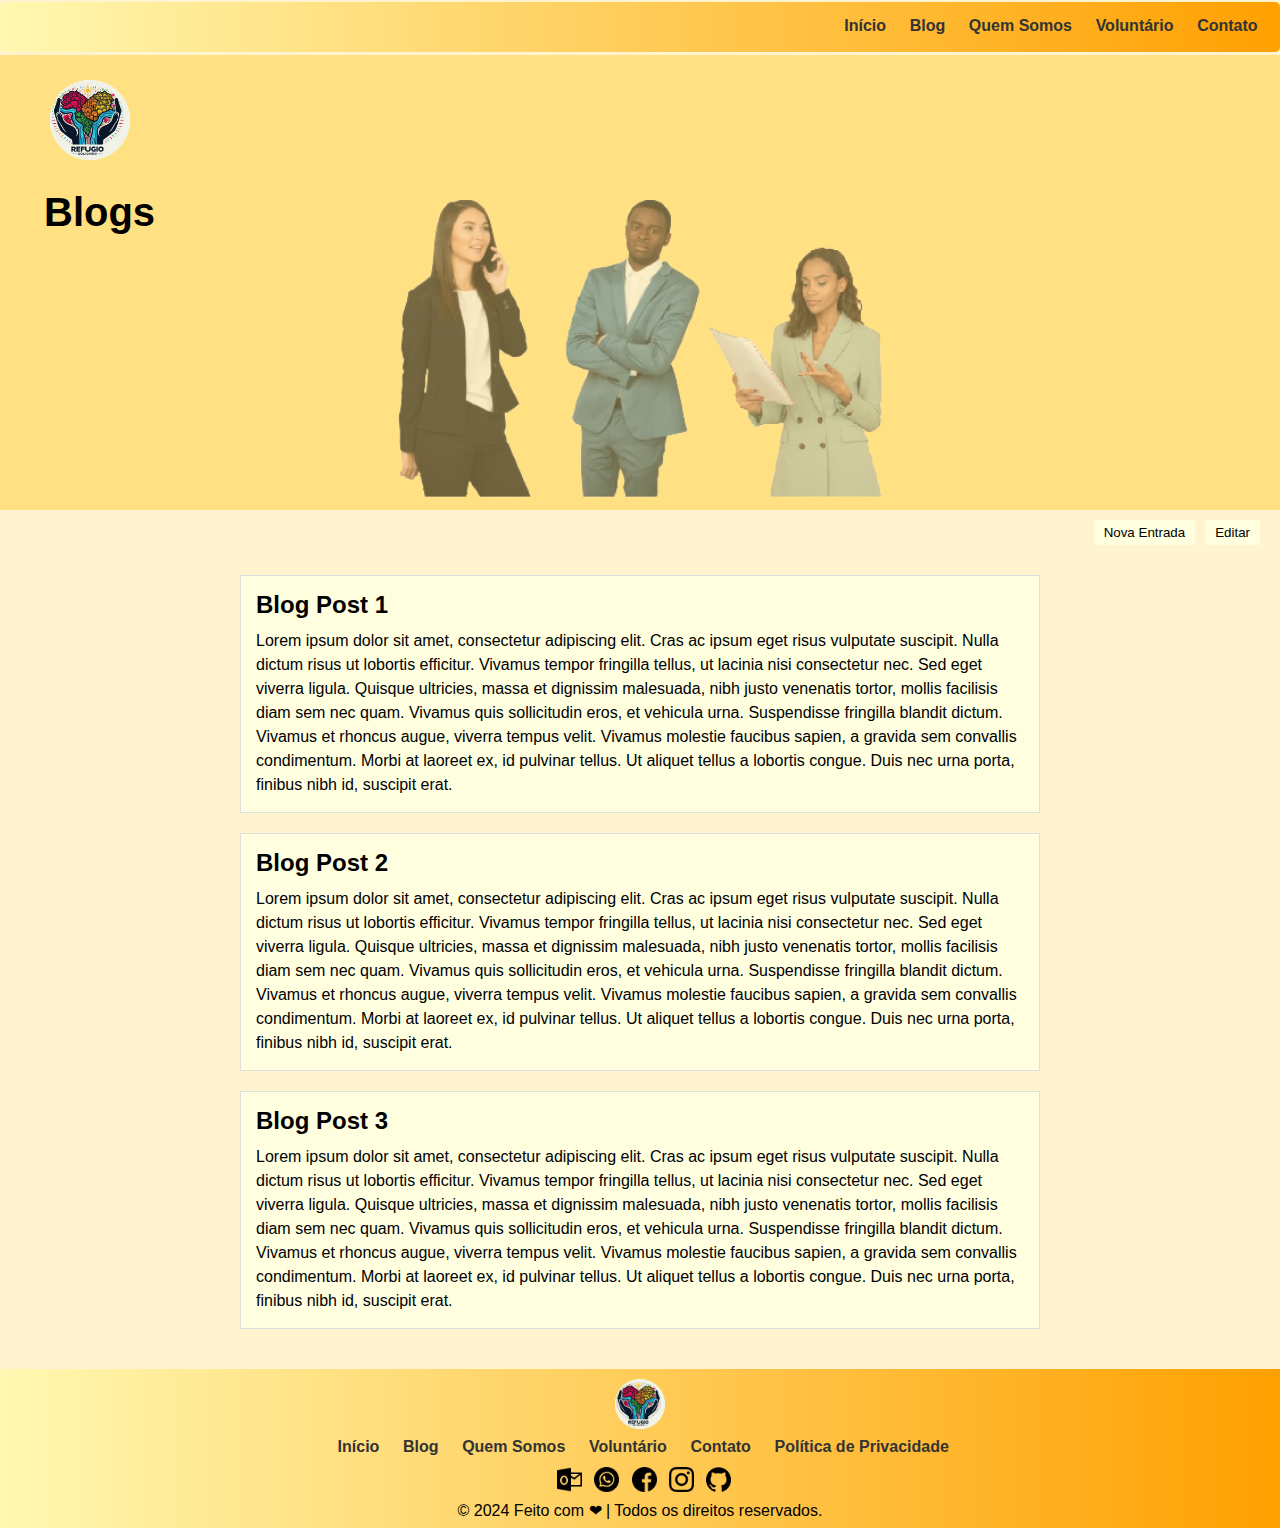
<file: blog.html>
<!DOCTYPE html>
<html lang="en">
<head>
    <meta charset="UTF-8" />
    <link rel="icon" href="favicon/favicon-projeto.ico" type="image/x-icon" />
    <link rel="preconnect" href="htpps://fonts.gloogleapis.com" />
    <link rel="preconnect" href="htpps://fonts.gstatic.com" />
    <link rel="stylesheet" href="blog.css" />
    <title>Blog</title>
</head>
<body>
  <nav class="navgation">
  
    <ul>
        <a class="links" href="index.html">Início</a>
        <a class="links" href="blog.html">Blog</a>
        <a class="links" href="quemsomos.html">Quem Somos</a>
        <a class="links" href="sejavoluntario.html">Voluntário</a>
        <a class="links" href="contato.html">Contato</a>
    </ul>

</nav>  
  <header class = "header">
   
      <div class="logo">
    <img
      src="./img/logo-projeto-RS.png"
      alt="Logo do projeto refugio solidario"
      width="80"
        height="80"
    />
  </div>
  <div class="blog">
    <h1>Blogs</h1>
  </div>
  <div>
    <img class="container-image" src="./img/homem-mulheres4.png" alt="três pessoas de lado a lado">
  </div>
   
  </header>

  
      
<main>
    
    <div class="entry-buttons">
        <button class="new-entry-button">Nova Entrada</button>
        <button class="edit-button">Editar</button>
    </div>

    <div class="blog-container">
        <div class="blog-entry">
            <h2>Blog Post 1</h2>
            <p>Lorem ipsum dolor sit amet, consectetur adipiscing elit. Cras ac ipsum eget risus vulputate suscipit. Nulla dictum risus ut lobortis efficitur. Vivamus tempor fringilla tellus, ut lacinia nisi consectetur nec. Sed eget viverra ligula. Quisque ultricies, massa et dignissim malesuada, nibh justo venenatis tortor, mollis facilisis diam sem nec quam. Vivamus quis sollicitudin eros, et vehicula urna. Suspendisse fringilla blandit dictum. Vivamus et rhoncus augue, viverra tempus velit. Vivamus molestie faucibus sapien, a gravida sem convallis condimentum. Morbi at laoreet ex, id pulvinar tellus. Ut aliquet tellus a lobortis congue. Duis nec urna porta, finibus nibh id, suscipit erat.</p>
        </div>

        <div class="blog-entry">
            <h2>Blog Post 2</h2>
            <p>Lorem ipsum dolor sit amet, consectetur adipiscing elit. Cras ac ipsum eget risus vulputate suscipit. Nulla dictum risus ut lobortis efficitur. Vivamus tempor fringilla tellus, ut lacinia nisi consectetur nec. Sed eget viverra ligula. Quisque ultricies, massa et dignissim malesuada, nibh justo venenatis tortor, mollis facilisis diam sem nec quam. Vivamus quis sollicitudin eros, et vehicula urna. Suspendisse fringilla blandit dictum. Vivamus et rhoncus augue, viverra tempus velit. Vivamus molestie faucibus sapien, a gravida sem convallis condimentum. Morbi at laoreet ex, id pulvinar tellus. Ut aliquet tellus a lobortis congue. Duis nec urna porta, finibus nibh id, suscipit erat.</p>
        </div> 

        <div class="blog-entry">
            <h2>Blog Post 3</h2>
            <p>Lorem ipsum dolor sit amet, consectetur adipiscing elit. Cras ac ipsum eget risus vulputate suscipit. Nulla dictum risus ut lobortis efficitur. Vivamus tempor fringilla tellus, ut lacinia nisi consectetur nec. Sed eget viverra ligula. Quisque ultricies, massa et dignissim malesuada, nibh justo venenatis tortor, mollis facilisis diam sem nec quam. Vivamus quis sollicitudin eros, et vehicula urna. Suspendisse fringilla blandit dictum. Vivamus et rhoncus augue, viverra tempus velit. Vivamus molestie faucibus sapien, a gravida sem convallis condimentum. Morbi at laoreet ex, id pulvinar tellus. Ut aliquet tellus a lobortis congue. Duis nec urna porta, finibus nibh id, suscipit erat.</p>
        </div> 
</main>
<footer class="footerMissaoVisaoValores">
  <img id="logoProjetoFooter" src="./img/logo-projeto-RS.png" alt="Logo do projeto refugio solidario">
  <ul>
      <a class="links" href="index.html">Início</a>
      <a class="links" href="blog.html">Blog</a>
      <a class="links" href="quemsomos.html">Quem Somos</a>
      <a class="links" href="sejavoluntario.html">Voluntário</a>
      <a class="links" href="contato.html">Contato</a>
      <a class="links" href="politica-de-privacidade.html" target="_blank">Política de Privacidade</a>
  </ul>

  <div>        
      <a href="mailto:refugiosolidariors@hotmail.com" target="_blank"><img class="redeSociais" src="./img/outlook.png"></a>
      <a href="https://chat.whatsapp.com/EjysNylrMnWJBfVH6kDqSL" target="_blank"><img class="redeSociais" src="./img/whatsapp-dark.png" alt="logo-whatsapp"></a>
  <a href="facebook.com/refugiosolidario" target="_blank"><img class="redeSociais" src="./img/facebook-dark.png" alt="logo-whatsapp"></a>
  <a href="https://www.instagram.com/refugiosolidariors" target="_blank"><img class="redeSociais" src="./img/instagram.png" alt="logo-whatsapp"></a>
      <a href="https://github.com/Alessandra-CBarbosa/Refugio-Solidario.git" target="blank"><img class="redeSociais" src="./img/github.png"></a>
  
  </div>
  <div  id="copyright">
    <p>© 2024 Feito com ❤ | Todos os direitos reservados.</p>
  </div>
    

 </footer>
 
</body>
</html>
</file>
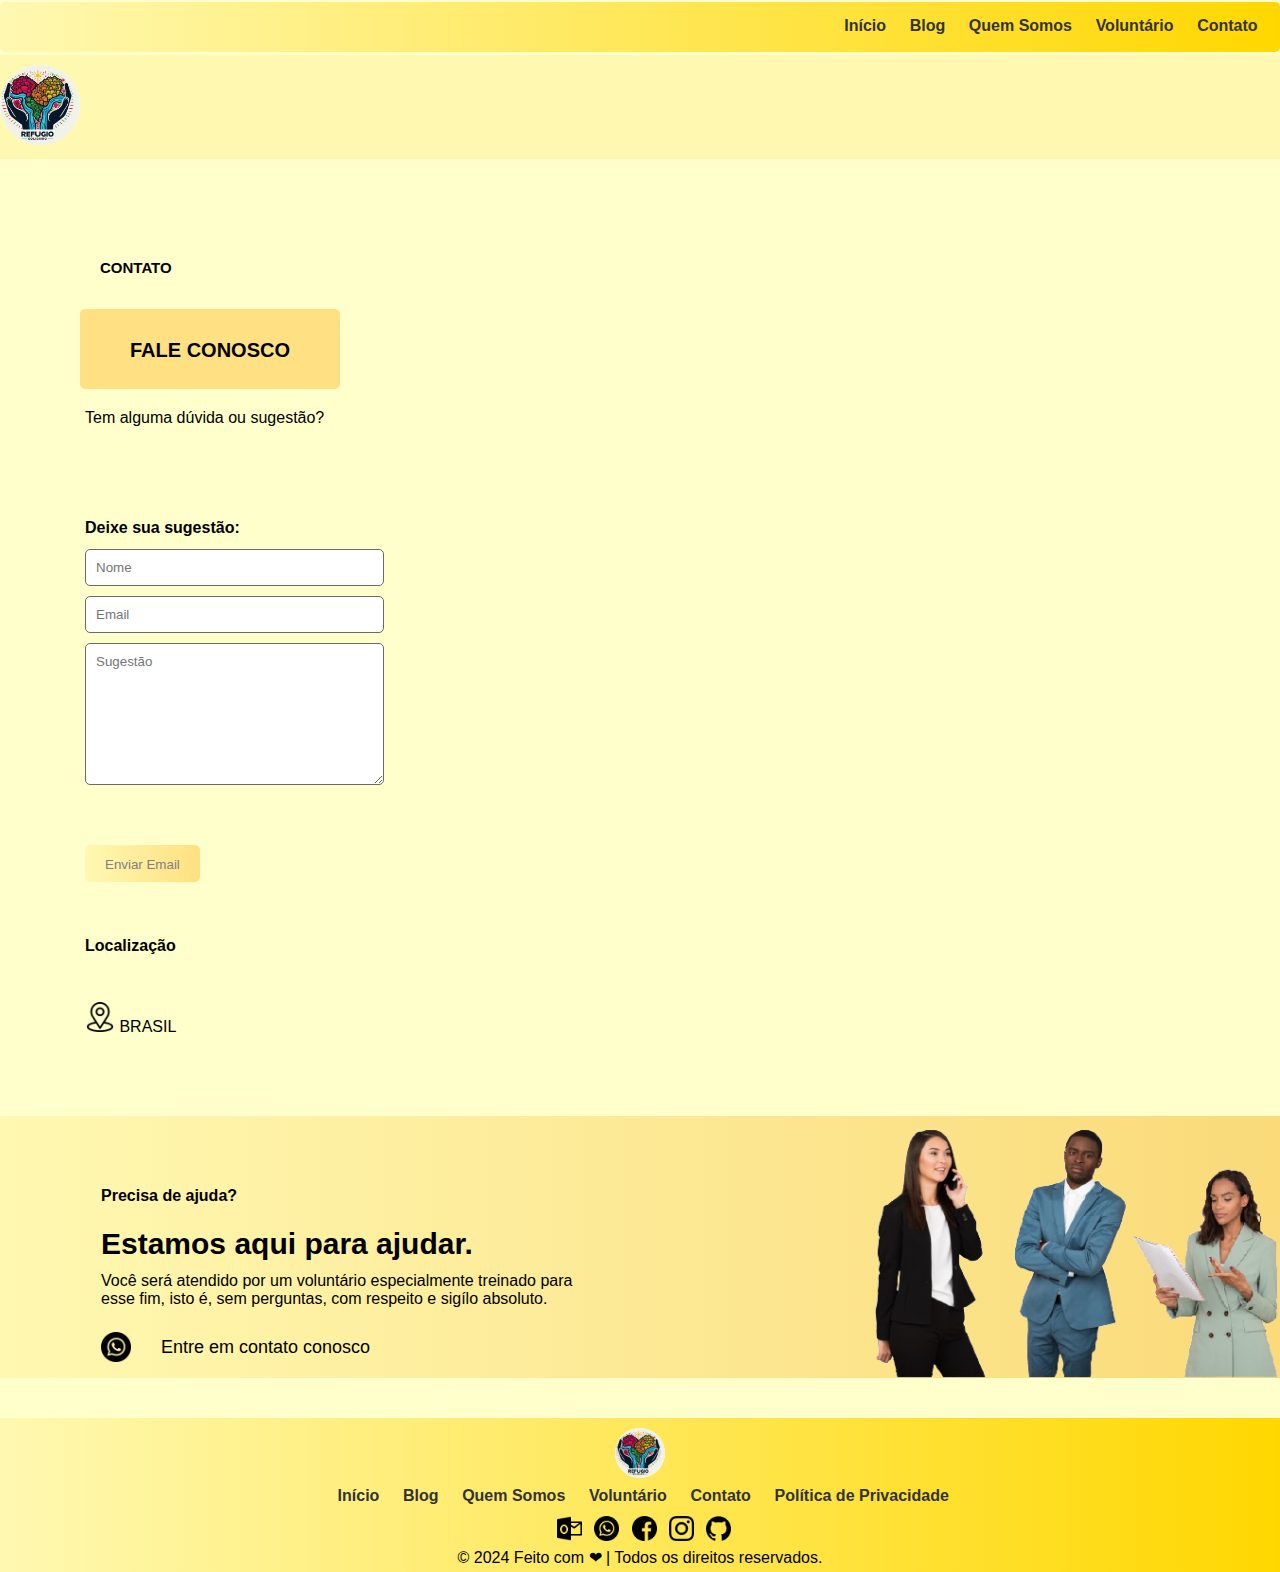
<file: contato.html>
<!DOCTYPE html>
<html lang="pt">
  <head>
    <meta charset="UTF-8" />
    <link rel="icon" href="favicon/favicon-projeto.ico" type="image/x-icon" />
    <link rel="preconnect" href="htpps://fonts.gloogleapis.com" />
    <link rel="preconnect" href="htpps://fonts.gstatic.com" />
    <link rel="stylesheet" href="contato.css" />
    
    <title>Contato</title>
  </head>
  <body>
    <nav class="navgation">
  
      <ul>
          <a class="links" href="index.html">Início</a>
          <a class="links" href="blog.html">Blog</a>
          <a class="links" href="quemsomos.html">Quem Somos</a>
          <a class="links" href="sejavoluntario.html">Voluntário</a>
          <a class="links" href="contato.html">Contato</a>
      </ul>

  </nav>  
    <header class = "header">
      
        <div class=" logo">
      <img
        src="./img/logo-projeto-RS.png"
        alt="Logo do projeto refugio solidario"
        width="80"
        height="80"
      />
    </div>
    </header>
    <main>
      <section id="contato">
        <div class= "titulo-contato">
        <h2>CONTATO</h2></div>
        <div class= "titulo-conosco">
        <p><strong> FALE CONOSCO </strong></p></div>
        <div class=" duvida-sugestao">
   
        <p>Tem alguma dúvida ou sugestão?</p></div>
        <div class="email">
        <p><strong> Deixe sua sugestão: </strong></p>
        </div>
        
        <div class="Formulario-email">
          <input type="text" id="nome" name="nome" placeholder="Nome" />
          <input type="email" id="email" name="email" placeholder="Email" />
          <textarea id="sugestao" name="sugestao" placeholder="Sugestão" rows="8"></textarea>
      </div>
      
      <div class="botao-email">
          <button id="enviarEmail">
              Enviar Email
          </button>
      </div>
      
        <div class =" localizacao">
        <p><strong> Localização </strong></p>
        </div>
        <img class="imagem-localizacao"
          src="./img/localizacao.png"
          alt="Essa é uma imagem que representa uma determinada localização"
          width="30"
          height="30"
        > BRASIL
      </section>

      <section id="ajuda">
        <div class="div-ajuda">
          <div class="paragrafo-ajuda">
        <p>Precisa de ajuda?</p>
        </div>
        <div class ="titulo-ajuda">
        <h2> Estamos aqui para ajudar.</h2>
        </div>
        <div class="texto-ajuda">
        <p>
          Você será atendido por um voluntário especialmente treinado para esse
          fim, isto é, sem perguntas, com respeito e sigílo absoluto.
        </p>
      </div>
      <a id="contato-whatsapp" href="https://chat.whatsapp.com/EjysNylrMnWJBfVH6kDqSL" target="_blank">
        <img class="imagem-whatsapp"
          src="./img/whatsapp-dark.png"
          alt="imagem que representa o simbolo do whatsapp"
          width="30"
          height="30">
          <div class="contato-conosco">
          Entre em contato conosco</div></a>
    
        
      
        <img class="img-pessoas-ajuda"
          src="./img/homem-mulheres4.png"
          alt="Três pessoas conversando"
        >
      
      </section>
      
    </main>
    <footer class="footerMissaoVisaoValores">
      <img id="logoProjetoFooter" src="./img/logo-projeto-RS.png" alt="Logo do projeto refugio solidario">
      <ul>
          <a class="links" href="index.html">Início</a>
          <a class="links" href="blog.html">Blog</a>
          <a class="links" href="quemsomos.html">Quem Somos</a>
          <a class="links" href="sejavoluntario.html">Voluntário</a>
          <a class="links" href="contato.html">Contato</a>
          <a class="links" href="politica-de-privacidade.html" target="_blank">Política de Privacidade</a>
      </ul>
  
      <div>        
          <a href="mailto:refugiosolidariors@hotmail.com" target="_blank"><img class="redeSociais" src="./img/outlook.png"></a>
          <a href="https://chat.whatsapp.com/EjysNylrMnWJBfVH6kDqSL" target="_blank"><img class="redeSociais" src="./img/whatsapp-dark.png" alt="logo-whatsapp"></a>
      <a href="facebook.com/refugiosolidario" target="_blank"><img class="redeSociais" src="./img/facebook-dark.png" alt="logo-whatsapp"></a>
      <a href="https://www.instagram.com/refugiosolidariors" target="_blank"><img class="redeSociais" src="./img/instagram.png" alt="logo-whatsapp"></a>
          <a href="https://github.com/Alessandra-CBarbosa/Refugio-Solidario.git" target="blank"><img class="redeSociais" src="./img/github.png"></a>
      
      </div>
      <div  id="copyright">
        <p>© 2024 Feito com ❤ | Todos os direitos reservados.</p>
      </div>
        
  
     </footer>
     <script src="contato.js"></script>
  </body>
  </html>
</file>
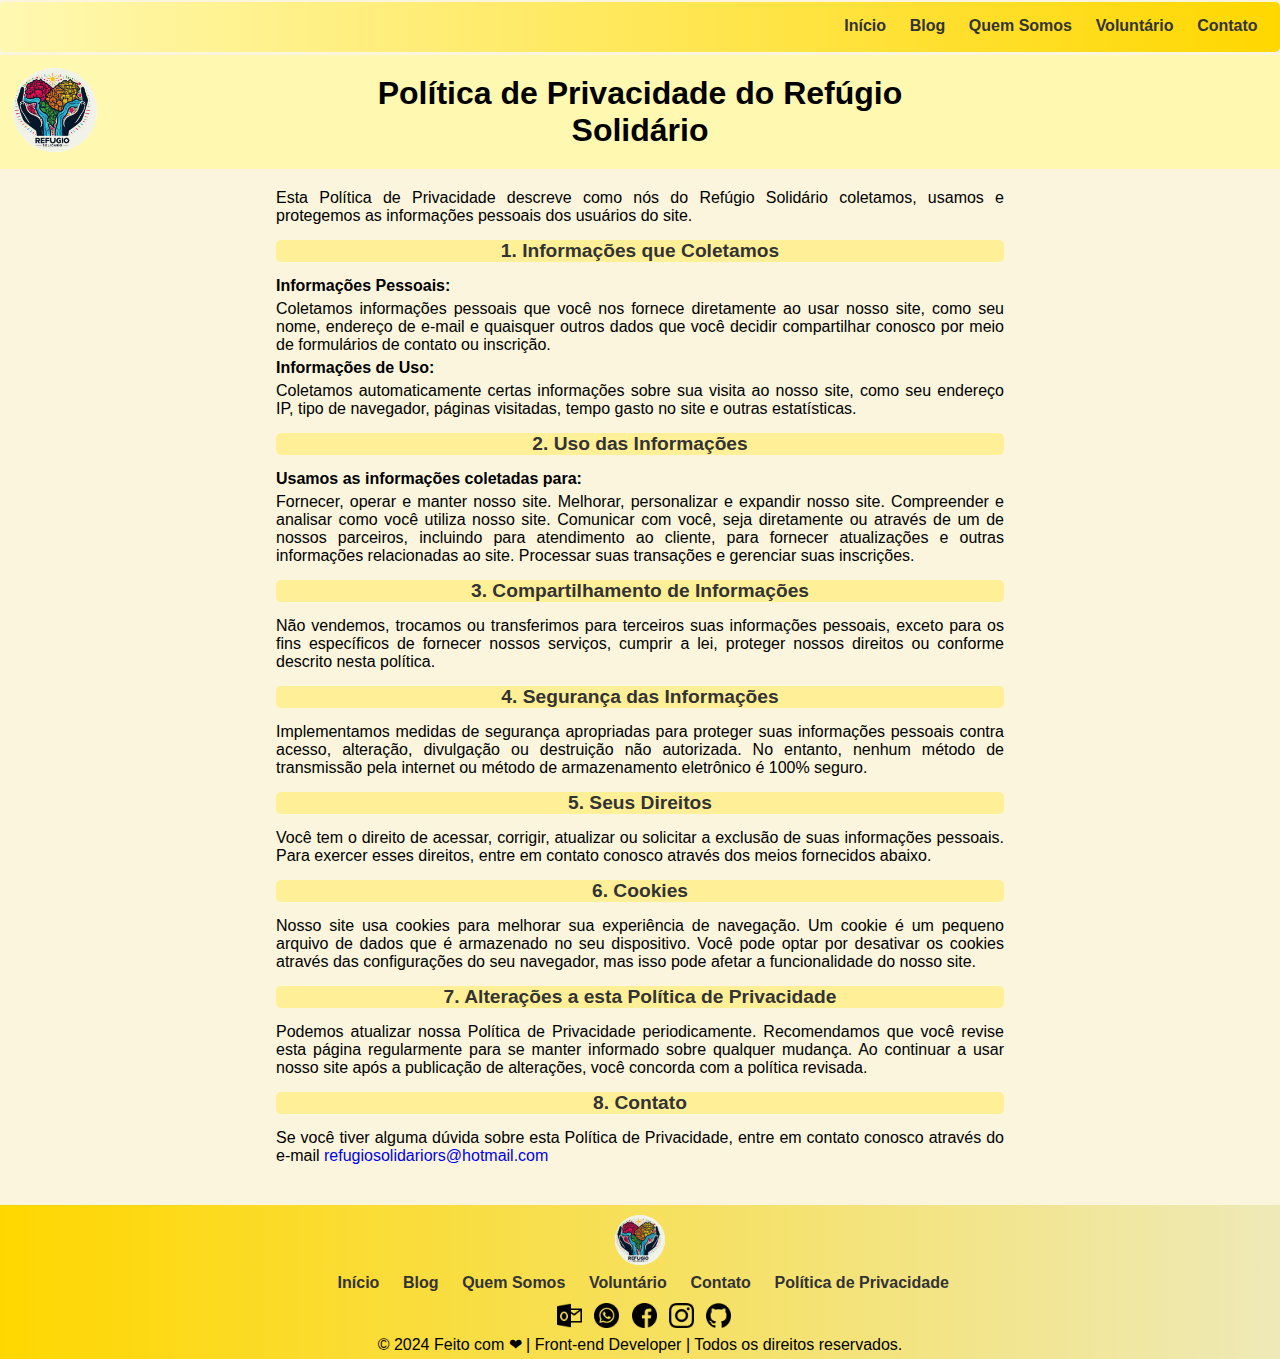
<file: politica-de-privacidade.html>
<!DOCTYPE html>
<html lang="en">
<head>
    <meta charset="UTF-8">
    <meta name="viewport" content="width=device-width, initial-scale=1.0">
    <link rel="stylesheet" href="politica-de-privacidade.css">
    <title>Política de Privacidade</title>
</head>
<body>
    <nav>
        <ul>
            <a class="links" href="index.html">Início</a>
            <a class="links" href="blog.html">Blog</a>
            <a class="links" href="quemsomos.html">Quem Somos</a>
            <a class="links" href="sejavoluntario.html">Voluntário</a>
            <a class="links" href="contato.html">Contato</a>
        </ul>

    </nav>
    <header>
        <div class="container">
           <img class="logo-projeto-RS" src="./img/logo-projeto-RS.png" alt="Logo do projeto refugio solidario"> 
        <div class="text-container">
            <h1>Política de Privacidade do Refúgio Solidário</h1>
        </div>
        </div>
    </header>
    
    <section class="text-politica" >
        <p>
            Esta Política de Privacidade descreve como nós do Refúgio Solidário coletamos, usamos e protegemos 
            as informações pessoais dos usuários do site.
        </p>
    
        <h3 class="subtitulo-politica">
            1. Informações que Coletamos
        </h3>
        
        <h4>Informações Pessoais:</h4>
        <p>
            Coletamos informações pessoais que você nos fornece diretamente ao usar nosso site, como seu nome, endereço de e-mail e quaisquer outros dados que você decidir compartilhar conosco por meio de formulários de contato ou inscrição.
        </p>

        <h4>
            Informações de Uso:
        </h4>
        <p>
            Coletamos automaticamente certas informações sobre sua visita ao nosso site, como seu endereço IP, tipo de navegador, páginas visitadas, tempo gasto no site e outras estatísticas.
        </p>
                
        <h3 class="subtitulo-politica">
            2. Uso das Informações
        </h3>
        
        <h4>
            Usamos as informações coletadas para:
        </h4>
        <p>
            Fornecer, operar e manter nosso site.
            Melhorar, personalizar e expandir nosso site.
            Compreender e analisar como você utiliza nosso site.
            Comunicar com você, seja diretamente ou através de um de nossos parceiros, incluindo para atendimento ao cliente, para fornecer atualizações e outras informações relacionadas ao site.
            Processar suas transações e gerenciar suas inscrições.
        </p>

        <h3 class="subtitulo-politica">
            3. Compartilhamento de Informações
        </h3>
        <p>
            Não vendemos, trocamos ou transferimos para terceiros suas informações pessoais, 
            exceto para os fins específicos de fornecer nossos serviços, cumprir a lei, proteger nossos direitos ou conforme descrito nesta política.
        </p>
      
        <h3 class="subtitulo-politica">
            4. Segurança das Informações
        </h3>
        <P>
           Implementamos medidas de segurança apropriadas para proteger suas informações pessoais contra acesso,
           alteração, divulgação ou destruição não autorizada. No entanto, nenhum método de transmissão pela internet ou método de armazenamento eletrônico é 100% seguro. 
        </P>
        
       <h3 class="subtitulo-politica">
            5. Seus Direitos
       </h3>
       <p>
            Você tem o direito de acessar, corrigir, atualizar ou solicitar a exclusão de suas informações pessoais. 
            Para exercer esses direitos, entre em contato conosco através dos meios fornecidos abaixo.
       </p>
        
        <h3 class="subtitulo-politica">
            6. Cookies
        </h3>
        <p>
            Nosso site usa cookies para melhorar sua experiência de navegação. 
            Um cookie é um pequeno arquivo de dados que é armazenado no seu dispositivo. 
            Você pode optar por desativar os cookies através das configurações do seu navegador, 
            mas isso pode afetar a funcionalidade do nosso site.
        </p>
                
        <h3 class="subtitulo-politica">
            7. Alterações a esta Política de Privacidade
        </h3>
        <p>
            Podemos atualizar nossa Política de Privacidade periodicamente. 
            Recomendamos que você revise esta página regularmente para se manter informado sobre qualquer mudança. 
            Ao continuar a usar nosso site após a publicação de alterações, você concorda com a política revisada.
        </p>
        
        <h3 class="subtitulo-politica">
            8. Contato
        </h3>
        <p>
            Se você tiver alguma dúvida sobre esta Política de Privacidade, 
            entre em contato conosco através do e-mail <a id="email-rs" href="mailto:refugiosolidariors@hotmail.com" target="_blank">refugiosolidariors@hotmail.com</a> 
        </p>
  
</section>
<footer class="footer-politica-privacidade">
    <img id="logoProjetoFooter" src="./img/logo-projeto-RS.png" alt="Logo do projeto refugio solidario">
    <ul>
        <a class="links" href="index.html">Início</a>
        <a class="links" href="blog.html">Blog</a>
        <a class="links" href="quemsomos.html">Quem Somos</a>
        <a class="links" href="sejavoluntario.html">Voluntário</a>
        <a class="links" href="contato.html">Contato</a>
        <a class="links" href="politica-de-privacidade.html" target="_blank">Política de Privacidade</a>
    </ul>
    <div>
        <a href="mailto:refugiosolidariors@hotmail.com" target="_blank"><img class="redeSociais" src="./img/outlook.png" ></a>
        <a href="https://chat.whatsapp.com/EjysNylrMnWJBfVH6kDqSL" target="_blank"><img class="redeSociais" src="./img/whatsapp-dark.png" alt="logo-whatsapp" ></a>
		<a href="facebook.com/refugiosolidario" target="_blank"><img class="redeSociais" src="./img/facebook-dark.png" alt="logo-whatsapp" ></a>
		<a href="https://www.instagram.com/refugiosolidariors" target="_blank"><img class="redeSociais" src="./img/instagram.png" alt="logo-whatsapp" ></a>
        <a href="https://github.com/Alessandra-CBarbosa/Refugio-Solidario.git" target="blank"><img class="redeSociais" src="./img/github.png" ></a>
    </div>    
    <div id="copyright">
        <p>© 2024 Feito com ❤ | Front-end Developer | Todos os direitos reservados.</p>
      </div>
   </footer>
</body>
</html>
</file>
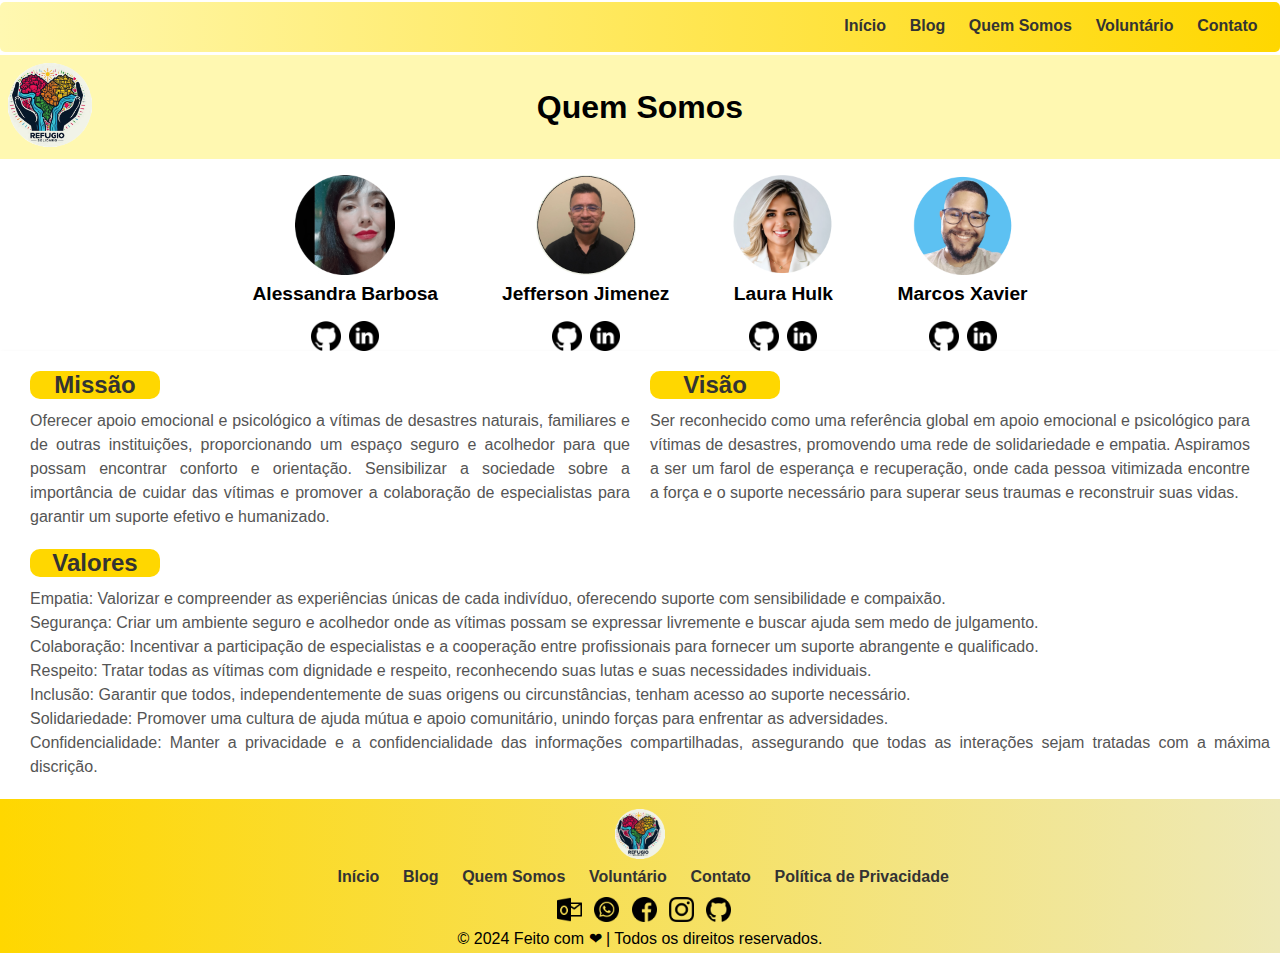
<file: quemsomos.html>
<!DOCTYPE html>
<html lang="en">
<head>
    <meta charset="UTF-8">
    <meta name="viewport" content="width=device-width, initial-scale=1.0">
    <link rel="stylesheet" href="quemsomos.css">
    <title>Quem Somos</title>
</head>
<body>
    <nav class="navgation">
  
        <ul>
            <a class="links" href="index.html">Início</a>
            <a class="links" href="blog.html">Blog</a>
            <a class="links" href="quemsomos.html">Quem Somos</a>
            <a class="links" href="sejavoluntario.html">Voluntário</a>
            <a class="links" href="contato.html">Contato</a>
        </ul>

    </nav>  
   <header>
    <div class="container">
        <img class="logo-projeto-RS" src="./img/logo-projeto-RS.png" alt="Logo do projeto refugio solidario">
    <div class="text-container">
        <h1>Quem Somos</h1>
    </div>
    </div>
   </header>
   
   <main>
        <div class="container-quemSomos">
          <div class="perfil">
            <img src="./img/perfil-cris-projeto-RS .png">
            <p>
              Alessandra Barbosa
            </p>
            
          <ul class="encontre-me">
            <a href="https://github.com/Alessandra-CBarbosa" target="_blank">
              <img id="logo-rede-sociais" src="./img/github.png" alt="logo do github">
              </a>

            <a href="https://www.linkedin.com/in/alessandra-barbosa-65404328b/" target="_blank">
              <img id="logo-rede-sociais" src="./img/linkedin.png" alt="logo do linkedin">
              </a>
            </ul>

          </div>

          <div class="perfil">
            <img src="./img/perfil-jeffers-projeto-RS.png">
            <p>
              Jefferson Jimenez
            </p>
          <ul class="encontre-me">
            <a href="https://github.com/devjeffers" target="_blank">
            <img id="logo-rede-sociais" src="./img/github.png" alt="logo do github">
            </a>
            <a href="https://www.linkedin.com/in/dev-jeffers" target="_blank">
            <img id="logo-rede-sociais" src="./img/linkedin.png" alt="logo do linkedin">
            </a>
          </ul>
          </div>

          <div class="perfil">
            <img src="./img/perfil-laura-projeto-RS.png">
            <p>
              Laura Hulk
            </p>
          <ul class="encontre-me">
            <a href="https://github.com/laurahulk" target="_blank">
              <img id="logo-rede-sociais" src="./img/github.png" alt="logo do github">
              </a>
              <a href="https://www.linkedin.com/in/laura-dayanne-rodrigues-gomes-a02454148/" target="_blank">
              <img id="logo-rede-sociais" src="./img/linkedin.png" alt="logo do linkedin">
              </a>
          </ul>
          </div>

          <div class="perfil">
            <img src="./img/perfil-marcos-projeto-RS.png">
            <p>
              Marcos Xavier
            </p>

          <ul class="encontre-me">
            <a href="https://github.com/prof3ssorxavier" target="_blank">
              <img id="logo-rede-sociais" src="./img/github.png" alt="logo do github">
              </a>
              <a href="https://www.linkedin.com/in/marcos-xavier-654606176/" target="_blank">
              <img id="logo-rede-sociais" src="./img/linkedin.png" alt="logo do linkedin">
              </a>

          </ul>
          </div>
            
        </div>
        
        <section class="missaoVisaoValores">
            <div class="row">
              <div class="column">
                <h2 class="mvv-title">Missão</h2>
                <p class="text-m-v-v">Oferecer apoio emocional e psicológico a vítimas de desastres naturais, familiares e de outras instituições, proporcionando um espaço seguro e acolhedor para que possam encontrar conforto e orientação. Sensibilizar a sociedade sobre a importância de cuidar das vítimas e promover a colaboração de especialistas para garantir um suporte efetivo e humanizado.</p>
              </div>
              <div class="column">
                <h2 class="mvv-title">Visão</h2>
                <p class="text-m-v-v">Ser reconhecido como uma referência global em apoio emocional e psicológico para vítimas de desastres, promovendo uma rede de solidariedade e empatia. Aspiramos a ser um farol de esperança e recuperação, onde cada pessoa vitimizada encontre a força e o suporte necessário para superar seus traumas e reconstruir suas vidas.</p>
              </div>
            </div>
            <div class="row">
              <div class="column-full">
                <h2 class="mvv-title">Valores</h2>
                <p class="text-m-v-v">Empatia: Valorizar e compreender as experiências únicas de cada indivíduo, oferecendo suporte com sensibilidade e compaixão.<br>
                  Segurança: Criar um ambiente seguro e acolhedor onde as vítimas possam se expressar livremente e buscar ajuda sem medo de julgamento.<br>
                  Colaboração: Incentivar a participação de especialistas e a cooperação entre profissionais para fornecer um suporte abrangente e qualificado.<br>
                  Respeito: Tratar todas as vítimas com dignidade e respeito, reconhecendo suas lutas e suas necessidades individuais.<br>
                  Inclusão: Garantir que todos, independentemente de suas origens ou circunstâncias, tenham acesso ao suporte necessário.<br>
                  Solidariedade: Promover uma cultura de ajuda mútua e apoio comunitário, unindo forças para enfrentar as adversidades.<br>
                  Confidencialidade: Manter a privacidade e a confidencialidade das informações compartilhadas, assegurando que todas as interações sejam tratadas com a máxima discrição.</p>
              </div>
            </div>
          </section>
   </main>

   <footer class="footerMissaoVisaoValores">
    <img id="logoProjetoFooter" src="./img/logo-projeto-RS.png" alt="Logo do projeto refugio solidario">
    <ul>
        <a class="links" href="index.html">Início</a>
        <a class="links" href="blog.html">Blog</a>
        <a class="links" href="quemsomos.html">Quem Somos</a>
        <a class="links" href="sejavoluntario.html">Voluntário</a>
        <a class="links" href="contato.html">Contato</a>
        <a class="links" href="politica-de-privacidade.html" target="_blank">Política de Privacidade</a>
    </ul>

    <div>        
        <a href="mailto:refugiosolidariors@hotmail.com" target="_blank"><img class="redeSociais" src="./img/outlook.png"></a>
        <a href="https://chat.whatsapp.com/EjysNylrMnWJBfVH6kDqSL" target="_blank"><img class="redeSociais" src="./img/whatsapp-dark.png" alt="logo-whatsapp"></a>
		<a href="facebook.com/refugiosolidario" target="_blank"><img class="redeSociais" src="./img/facebook-dark.png" alt="logo-whatsapp"></a>
		<a href="https://www.instagram.com/refugiosolidariors" target="_blank"><img class="redeSociais" src="./img/instagram.png" alt="logo-whatsapp"></a>
        <a href="https://github.com/Alessandra-CBarbosa/Refugio-Solidario.git" target="blank"><img class="redeSociais" src="./img/github.png"></a>
    
    </div>
    <div  id="copyright">
      <p>© 2024 Feito com ❤ | Todos os direitos reservados.</p>
    </div>
      

   </footer>
</body>
</html>
</file>
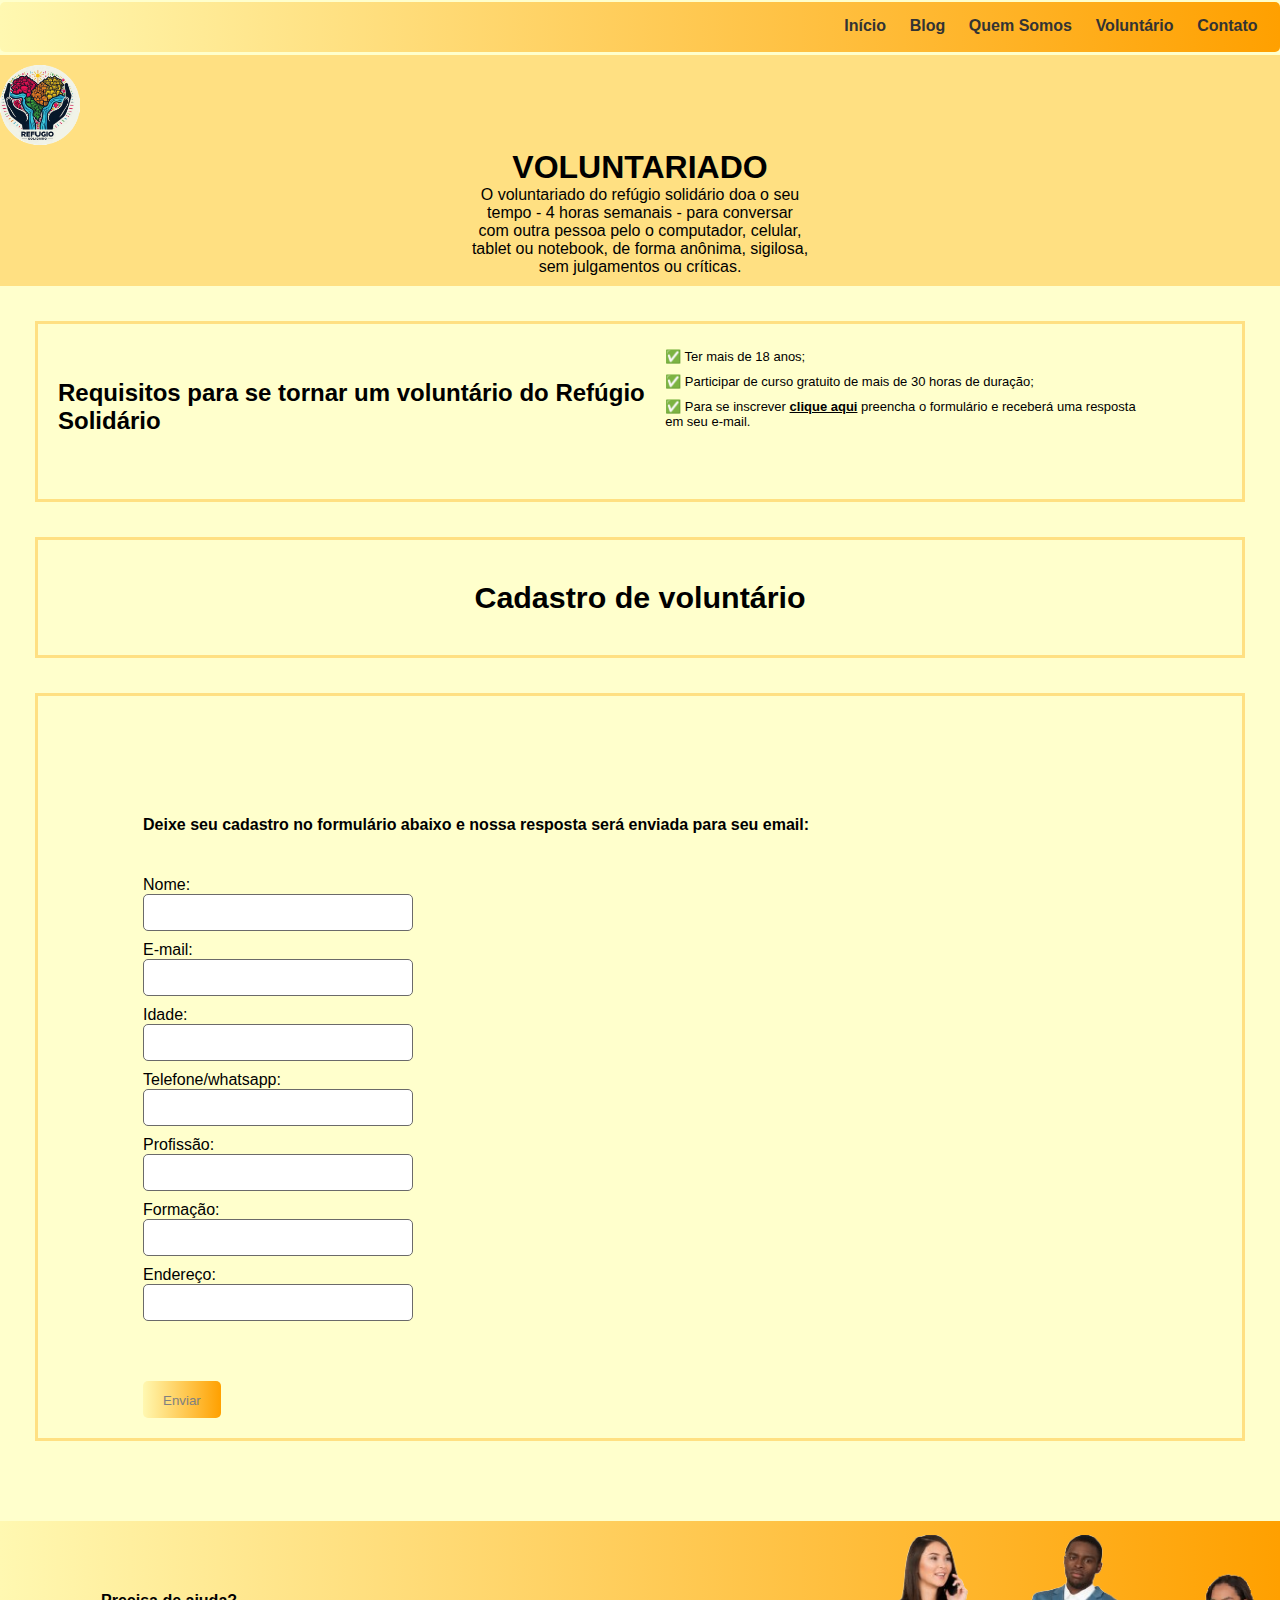
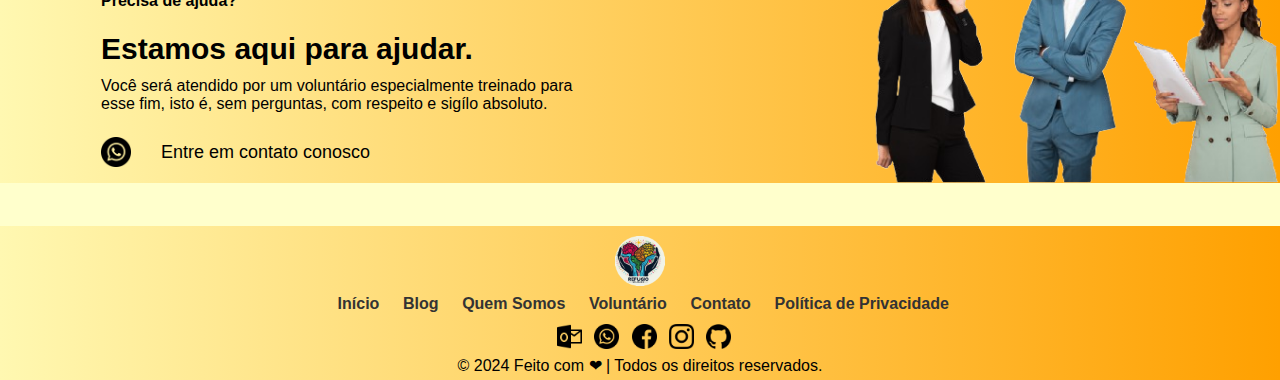
<file: sejavoluntario.html>
<!DOCTYPE html>
<html lang="pt-br">
<head>
    <meta charset="UTF-8">
    <link rel="icon" href="favicon/favicon-projeto.ico" type="image/x-icon" />
    <link rel="stylesheet" href="sejavoluntario.css">
    <title>Voluntariado</title>
</head>
<body>
  <nav class="navgation">
  
    <ul>
        <a class="links" href="index.html">Início</a>
        <a class="links" href="blog.html">Blog</a>
        <a class="links" href="quemsomos.html">Quem Somos</a>
        <a class="links" href="sejavoluntario.html">Voluntário</a>
        <a class="links" href="contato.html">Contato</a>
    </ul>

</nav>  
      <header class = "header">
        
          <div class=" logo">
        <img
          src="./img/logo-projeto-RS.png"
          alt="Logo do projeto refugio solidario"
          width="80"
          height="80"
        />
      </div>
      <div class="texto-voluntariado">
       <h1>VOLUNTARIADO</h1>
       <ul>
           <ol>O voluntariado do refúgio solidário doa o seu</ol>
           <ol> tempo - 4 horas semanais - para conversar</ol>
           <ol>com outra pessoa pelo o computador, celular,</ol>
           <ol>tablet ou notebook, de forma anônima, sigilosa,</ol>
           <ol> sem julgamentos ou críticas.</ol>
          
       </ul> 
      </div>
      </header>

    </section>
  </div>

  <div class="requisitos-container">
    <div class="titulo-requisitos">
      <h2>Requisitos para se tornar um voluntário do Refúgio Solidário</h2>
    </div>
    <ul class="paragrafo-requisitos">
        <li>✅ Ter mais de 18 anos;</li>
        <li>✅ Participar de curso gratuito de mais de 30 horas de duração;</li>
        <li>✅ Para se inscrever <strong><a href="contato.html" class="nav-item">clique aqui</a></strong> preencha o formulário e receberá uma resposta em seu e-mail.
        </li>
    </ul>
      </div>
      <div class ="titulo-voluntario">
      
       <h3>Cadastro de voluntário</h3>
       </div>
       <section class="cadastro-voluntario">
     
        <div class="paragrafo-cadastro-voluntario">
        <p><strong> Deixe seu cadastro no formulário abaixo e nossa resposta será enviada para seu email:</strong></p>
          </div>
          <form>
              <ul>
                <div class="Formulario-voluntario">
                  <ol>
                      <label for="nome">Nome:</label>
                      <input type="text" id="nome" name="nome">
                  </ol>
                  <ol>
                      <label for="email">E-mail:</label>
                      <input type="email" id="email" name="email">
                  </ol>
                  <ol>
                      <label for="idade">Idade:</label>
                      <input type="text" id="idade" name="idade">
                  </ol>
                  <ol>
                      <label for="telefone/whatsapp">Telefone/whatsapp:</label>
                      <input type="tel" id="telefone/whatsapp" name="telefone/whatsapp">
                  </ol>
                  <ol>
                      <label for="profissão">Profissão:</label>
                      <input type="text" id="profissão" name="profissão">
                  </ol>
                  <ol>
                      <label for="Formação">Formação:</label>
                      <input type="text" id="Formação" name="Formação">
                  </ol>
                  <ol>
                      <label for="Endereço">Endereço:</label>
                      <input type="text" id="Endereço" name="Endereço">
                  </ol>
              </div>
              
              <div class="botao-voluntario">
                  <button id="enviarVoluntario">
                      Enviar
                  </button>
              </div>
              
      </section>
    <section id="ajuda">
      <div class="div-ajuda">
        <div class="paragrafo-ajuda">
      <p>Precisa de ajuda?</p>
      </div>
      <div class ="titulo-ajuda">
      <h2> Estamos aqui para ajudar.</h2>
      </div>
      <div class="texto-ajuda">
      <p>
        Você será atendido por um voluntário especialmente treinado para esse
        fim, isto é, sem perguntas, com respeito e sigílo absoluto.
      </p>
    </div>
   
    <a id="contato-whatsapp" href="https://chat.whatsapp.com/EjysNylrMnWJBfVH6kDqSL" target="_blank">
      <img class="imagem-whatsapp"
        src="./img/whatsapp-dark.png"
        alt="imagem que representa o simbolo do whatsapp"
        width="30"
        height="30">
        <div class="contato-conosco">
        Entre em contato conosco</div></a>
  
  
      
      <img class="img-pessoas-ajuda"
        src="./img/homem-mulheres4.png"
        alt="Três pessoas conversando"
      >
    
    </section>
         <br/>

         <footer class="footerMissaoVisaoValores">
          <img id="logoProjetoFooter" src="./img/logo-projeto-RS.png" alt="Logo do projeto refugio solidario">
          <ul>
              <a class="links" href="index.html">Início</a>
              <a class="links" href="blog.html">Blog</a>
              <a class="links" href="quemsomos.html">Quem Somos</a>
              <a class="links" href="sejavoluntario.html">Voluntário</a>
              <a class="links" href="contato.html">Contato</a>
              <a class="links" href="politica-de-privacidade.html" target="_blank">Política de Privacidade</a>
          </ul>
      
          <div>        
              <a href="mailto:refugiosolidariors@hotmail.com" target="_blank"><img class="redeSociais" src="./img/outlook.png"></a>
              <a href="https://chat.whatsapp.com/EjysNylrMnWJBfVH6kDqSL" target="_blank"><img class="redeSociais" src="./img/whatsapp-dark.png" alt="logo-whatsapp"></a>
          <a href="facebook.com/refugiosolidario" target="_blank"><img class="redeSociais" src="./img/facebook-dark.png" alt="logo-whatsapp"></a>
          <a href="https://www.instagram.com/refugiosolidariors" target="_blank"><img class="redeSociais" src="./img/instagram.png" alt="logo-whatsapp"></a>
              <a href="https://github.com/Alessandra-CBarbosa/Refugio-Solidario.git" target="blank"><img class="redeSociais" src="./img/github.png"></a>
          
          </div>
          <div  id="copyright">
            <p>© 2024 Feito com ❤ | Todos os direitos reservados.</p>
          </div>
            
      
         </footer>
         <script src="sejavoluntario.js"></script>
      </body>
      </html>
</file>
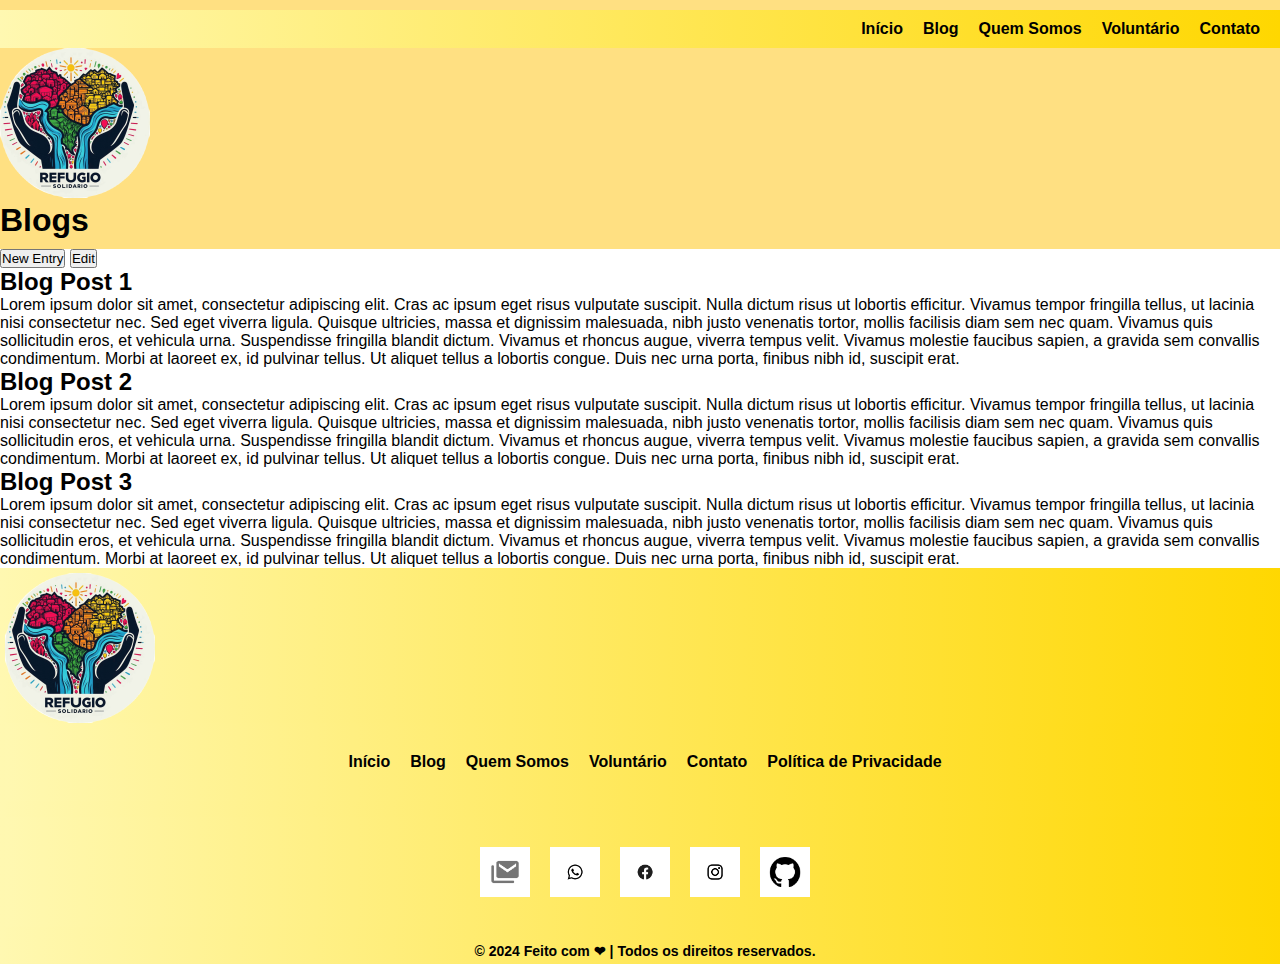
<file: Refugio-Solidario/blog.html>
<!DOCTYPE html>
<html lang="en">
<head>
    <meta charset="UTF-8" />
    <link rel="icon" href="favicon/favicon-projeto.ico" type="image/x-icon" />
    <link rel="preconnect" href="htpps://fonts.gloogleapis.com" />
    <link rel="preconnect" href="htpps://fonts.gstatic.com" />
    <link rel="stylesheet" href="blog.css" />
    <title>Blog</title>
</head>
<body>
    <header>
        <nav>
          <ul>
            <a href="inicio.html">Início</a>
            <a href="blog.html">Blog</a>
            <a href="quemsomos.html">Quem Somos</a>
            <a href="sejavoluntario.html">Voluntário</a>
            <a href="contato.html">Contato</a>
          </ul>
        </nav>
  
        <img
          src="./img/logo-projeto-RS (1).png"
          alt="Logo do projeto refugio solidario"
          width="150"
          height="150"
        />

        <h1 align="left">Blogs</h1>
      </header>
<main>
    
    <div class="entry-buttons">
        <button class="new-entry-button">New Entry</button>
        <button class="edit-button">Edit</button>
    </div>

    <div class="blog-container">
        <div class="blog-entry">
            <h2>Blog Post 1</h2>
            <p>Lorem ipsum dolor sit amet, consectetur adipiscing elit. Cras ac ipsum eget risus vulputate suscipit. Nulla dictum risus ut lobortis efficitur. Vivamus tempor fringilla tellus, ut lacinia nisi consectetur nec. Sed eget viverra ligula. Quisque ultricies, massa et dignissim malesuada, nibh justo venenatis tortor, mollis facilisis diam sem nec quam. Vivamus quis sollicitudin eros, et vehicula urna. Suspendisse fringilla blandit dictum. Vivamus et rhoncus augue, viverra tempus velit. Vivamus molestie faucibus sapien, a gravida sem convallis condimentum. Morbi at laoreet ex, id pulvinar tellus. Ut aliquet tellus a lobortis congue. Duis nec urna porta, finibus nibh id, suscipit erat.</p>
        </div>

        <div class="blog-entry">
            <h2>Blog Post 2</h2>
            <p>Lorem ipsum dolor sit amet, consectetur adipiscing elit. Cras ac ipsum eget risus vulputate suscipit. Nulla dictum risus ut lobortis efficitur. Vivamus tempor fringilla tellus, ut lacinia nisi consectetur nec. Sed eget viverra ligula. Quisque ultricies, massa et dignissim malesuada, nibh justo venenatis tortor, mollis facilisis diam sem nec quam. Vivamus quis sollicitudin eros, et vehicula urna. Suspendisse fringilla blandit dictum. Vivamus et rhoncus augue, viverra tempus velit. Vivamus molestie faucibus sapien, a gravida sem convallis condimentum. Morbi at laoreet ex, id pulvinar tellus. Ut aliquet tellus a lobortis congue. Duis nec urna porta, finibus nibh id, suscipit erat.</p>
        </div> 

        <div class="blog-entry">
            <h2>Blog Post 3</h2>
            <p>Lorem ipsum dolor sit amet, consectetur adipiscing elit. Cras ac ipsum eget risus vulputate suscipit. Nulla dictum risus ut lobortis efficitur. Vivamus tempor fringilla tellus, ut lacinia nisi consectetur nec. Sed eget viverra ligula. Quisque ultricies, massa et dignissim malesuada, nibh justo venenatis tortor, mollis facilisis diam sem nec quam. Vivamus quis sollicitudin eros, et vehicula urna. Suspendisse fringilla blandit dictum. Vivamus et rhoncus augue, viverra tempus velit. Vivamus molestie faucibus sapien, a gravida sem convallis condimentum. Morbi at laoreet ex, id pulvinar tellus. Ut aliquet tellus a lobortis congue. Duis nec urna porta, finibus nibh id, suscipit erat.</p>
        </div> 
</main>
<footer class="rodape">
    <div class= "logo-RS">
      <img
        src="./img/logo-projeto-RS (1).png"
        alt="Logo do projeto refugio solidario"
        width="150"
        height="150"
      />
    </div>
    <nav cass="nav">
      <div>
        <ul>
          <ol>
            <a href="inicio.html">Início</a>
          </ol>
          <ol>
            <a href="blog.html">Blog</a>
          </ol>
          <ol>
            <a href="quemsomos.html">Quem Somos</a>
          </ol>
          <ol>
            <a href="sejavoluntario.html">Voluntário</a>
          </ol>
          <ol>
            <a href="contato.html">Contato</a>
          </ol>
          <ol>
            <a href="politica-de-privacidade.html" target="_blank"
              >Política de Privacidade</a
            >
          </ol>
        </ul>
      </div>
    </nav>
    <nav class= "nav-icone">
      <div class="icones">
        <ul class="ul-incones">
          <a  href="mailto:refugiosolidario@hotmail.com" target="_blank"
            ><img src="./img/icon-email.png" width="50" height="50" />
          </a>
           <a 
            href="https://api.whatsapp.com/refugiosolidario"
            target="_blank"
            ><img
              src="./img/icon-whatsapp.png"
              alt="logo-whatsapp"
              width="50"
              height="50"
          /></a>
          <a  href="facebook.com/refugiosolidario" target="_blank"
            ><img
              src="./img/icon-facebook.png"
              alt="logo-whatsapp"
              width="50"
              height="50"
          /></a>
          <a  href="instagram.com/refugiosolidario" target="_blank"
            ><img
              src="./img/icon-instagram.png"
              alt="logo-whatsapp"
              width="50"
              height="50"
          /></a>
           <a 
            href="https://github.com/Alessandra-CBarbosa/Refugio-Solidario.git"
            target="blank"
            ><img src="./img/icon-github.png" width="50" height="50"
          /></a>
        </ul>
      </div>
    </nav>
    <div class="direitos">
      <strong>© 2024 Feito com ❤ | Todos os direitos reservados.</strong>
    </div>
  </footer>
</section>
</body>
</html>
</file>
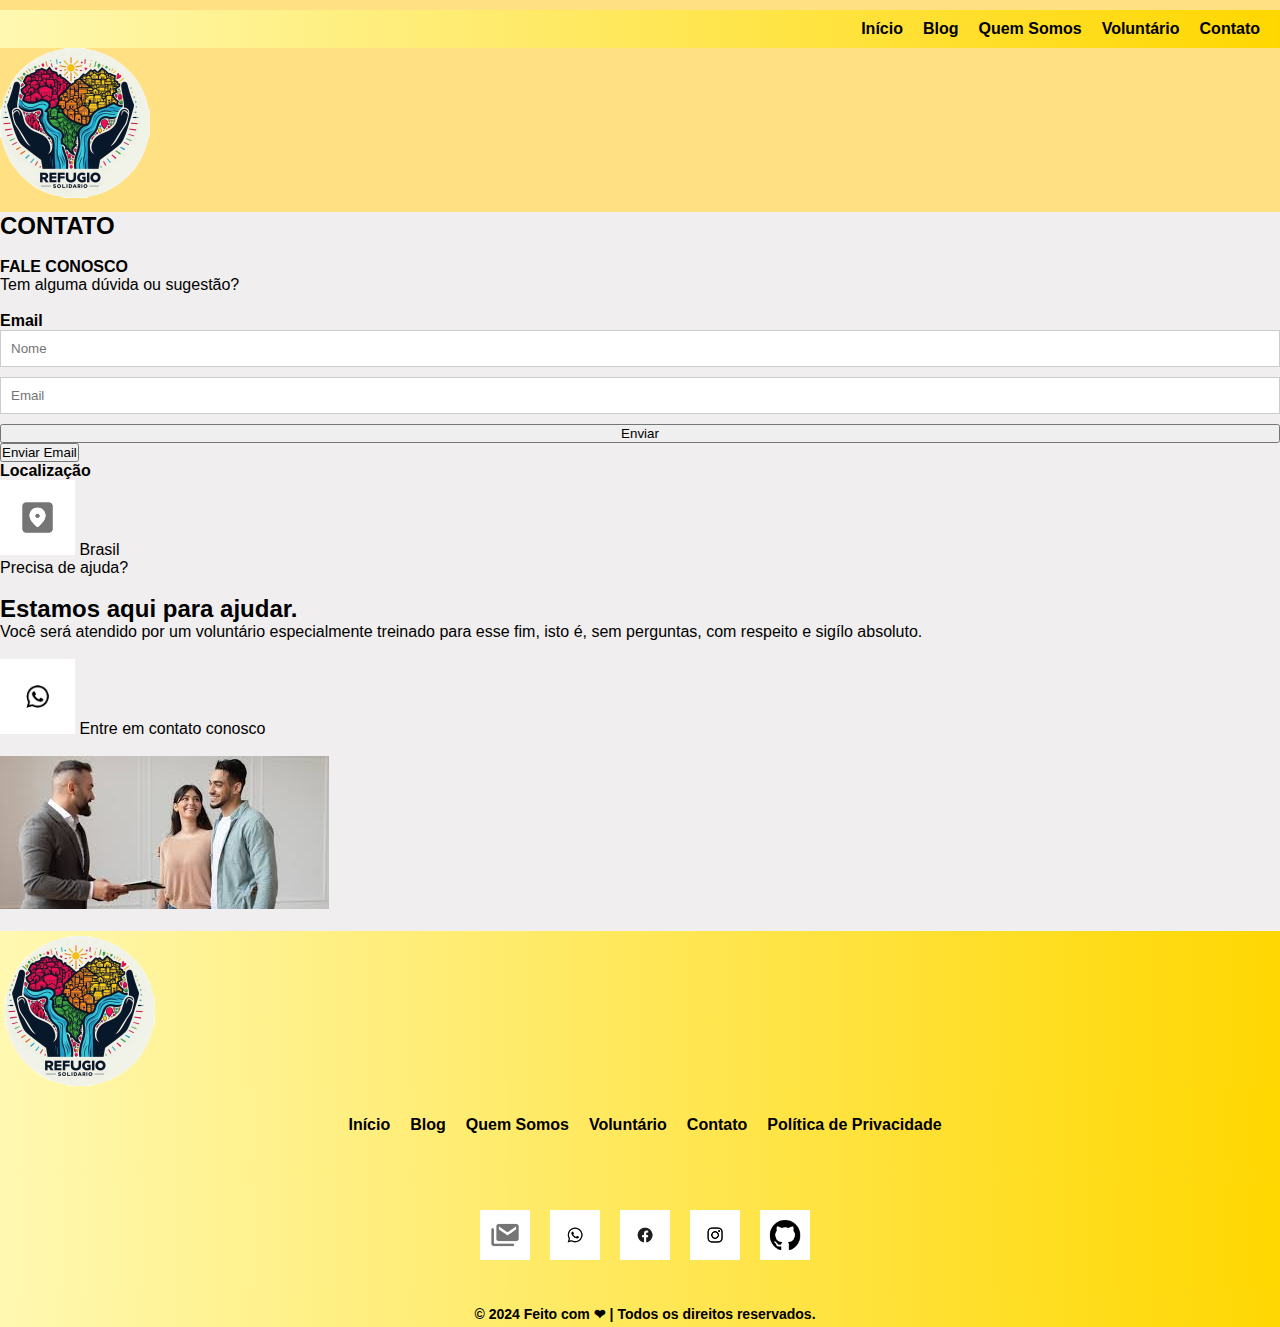
<file: Refugio-Solidario/contato.html>
<!DOCTYPE html>
<html lang="pt">
  <head>
    <meta charset="UTF-8" />
    <link rel="icon" href="favicon/favicon-projeto.ico" type="image/x-icon" />
    <link rel="preconnect" href="htpps://fonts.gloogleapis.com" />
    <link rel="preconnect" href="htpps://fonts.gstatic.com" />
    <link rel="stylesheet" href="contato.css" />
    <title>Contato</title>
  </head>
  <body>
    <header>
      <nav>
        <ul>
          <a href="inicio.html">Início</a>
          <a href="blog.html">Blog</a>
          <a href="quemsomos.html">Quem Somos</a>
          <a href="sejavoluntario.html">Voluntário</a>
          <a href="contato.html">Contato</a>
        </ul>
      </nav>

      <img
        src="./img/logo-projeto-RS (1).png"
        alt="Logo do projeto refugio solidario"
        width="150"
        height="150"
      />
    </header>
    <main>
      <section id="contato">
        <h2>CONTATO</h2>
        <br />
        <p><strong> FALE CONOSCO </strong></p>
        <p>Tem alguma dúvida ou sugestão?</p>
        <br />
        <p><strong> Email </strong></p>
        <form action="destino_do_formulario.php" method="post">
          <input type="text" id="nome" name="nome" placeholder="Nome" />
          <input type="email" id="email" name="email" placeholder="Email" />
          <button type="submit">Enviar</button>
        </form>
        <button onclick="location.href='mailto:refugiosolidariors@hotmail.com'">
          Enviar Email
        </button>
        <p><strong> Localização </strong></p>
        <img
          src="./img/icon-localizacao.png"
          alt="Essa é uma imagem que representa uma determinada localização"
          width="75"
          height="75"
        />
        Brasil
      </section>

      <section id="ajuda">
        <p>Precisa de ajuda?</p>
        <br />
        <h2><strong> Estamos aqui para ajudar.</strong></h2>
        <p>
          Você será atendido por um voluntário especialmente treinado para esse
          fim, isto é, sem perguntas, com respeito e sigílo absoluto.
        </p>
        <br />
        <img
          src="./img/icon-whatsapp.png"
          alt="imagem que representa o simbolo do whatsapp"
          width="75"
          height="75"
        />
        Entre em contato conosco<br />
        <br />
        <img
          src="./Pagina-contatos-imagem/images.jpeg"
          alt="Três pessoas conversando"
        />
      </section>
      <br /> 
    </main>
    <section id="footer-rodape">
      <footer class="rodape">
        <div class= "logo-RS">
          <img
            src="./img/logo-projeto-RS (1).png"
            alt="Logo do projeto refugio solidario"
            width="150"
            height="150"
          />
        </div>
        <nav cass="nav">
          <div>
            <ul>
              <ol>
                <a href="inicio.html">Início</a>
              </ol>
              <ol>
                <a href="blog.html">Blog</a>
              </ol>
              <ol>
                <a href="quemsomos.html">Quem Somos</a>
              </ol>
              <ol>
                <a href="sejavoluntario.html">Voluntário</a>
              </ol>
              <ol>
                <a href="contato.html">Contato</a>
              </ol>
              <ol>
                <a href="politica-de-privacidade.html" target="_blank"
                  >Política de Privacidade</a
                >
              </ol>
            </ul>
          </div>
        </nav>
        <nav class= "nav-icone">
          <div class="icones">
            <ul class="ul-incones">
              <a  href="mailto:refugiosolidario@hotmail.com" target="_blank"
                ><img src="./img/icon-email.png" width="50" height="50" />
              </a>
               <a 
                href="https://chat.whatsapp.com/EjysNylrMnWJBfVH6kDqSL"
                target="_blank"
                ><img
                  src="./img/icon-whatsapp.png"
                  alt="logo-whatsapp"
                  width="50"
                  height="50"
              /></a>
              <a  href="facebook.com/refugiosolidario" target="_blank"
                ><img
                  src="./img/icon-facebook.png"
                  alt="logo-whatsapp"
                  width="50"
                  height="50"
              /></a>
              <a  href="https://www.instagram.com/refugiosolidariors/" target="_blank"
                ><img
                  src="./img/icon-instagram.png"
                  alt="logo-whatsapp"
                  width="50"
                  height="50"
              /></a>
               <a 
                href="https://github.com/Alessandra-CBarbosa/Refugio-Solidario.git"
                target="blank"
                ><img src="./img/icon-github.png" width="50" height="50"
              /></a>
            </ul>
          </div>
        </nav>
        <div class="direitos">
          <strong>© 2024 Feito com ❤ | Todos os direitos reservados.</strong>
        </div>
      </footer>
    </section>
  </body>
</html>
</file>
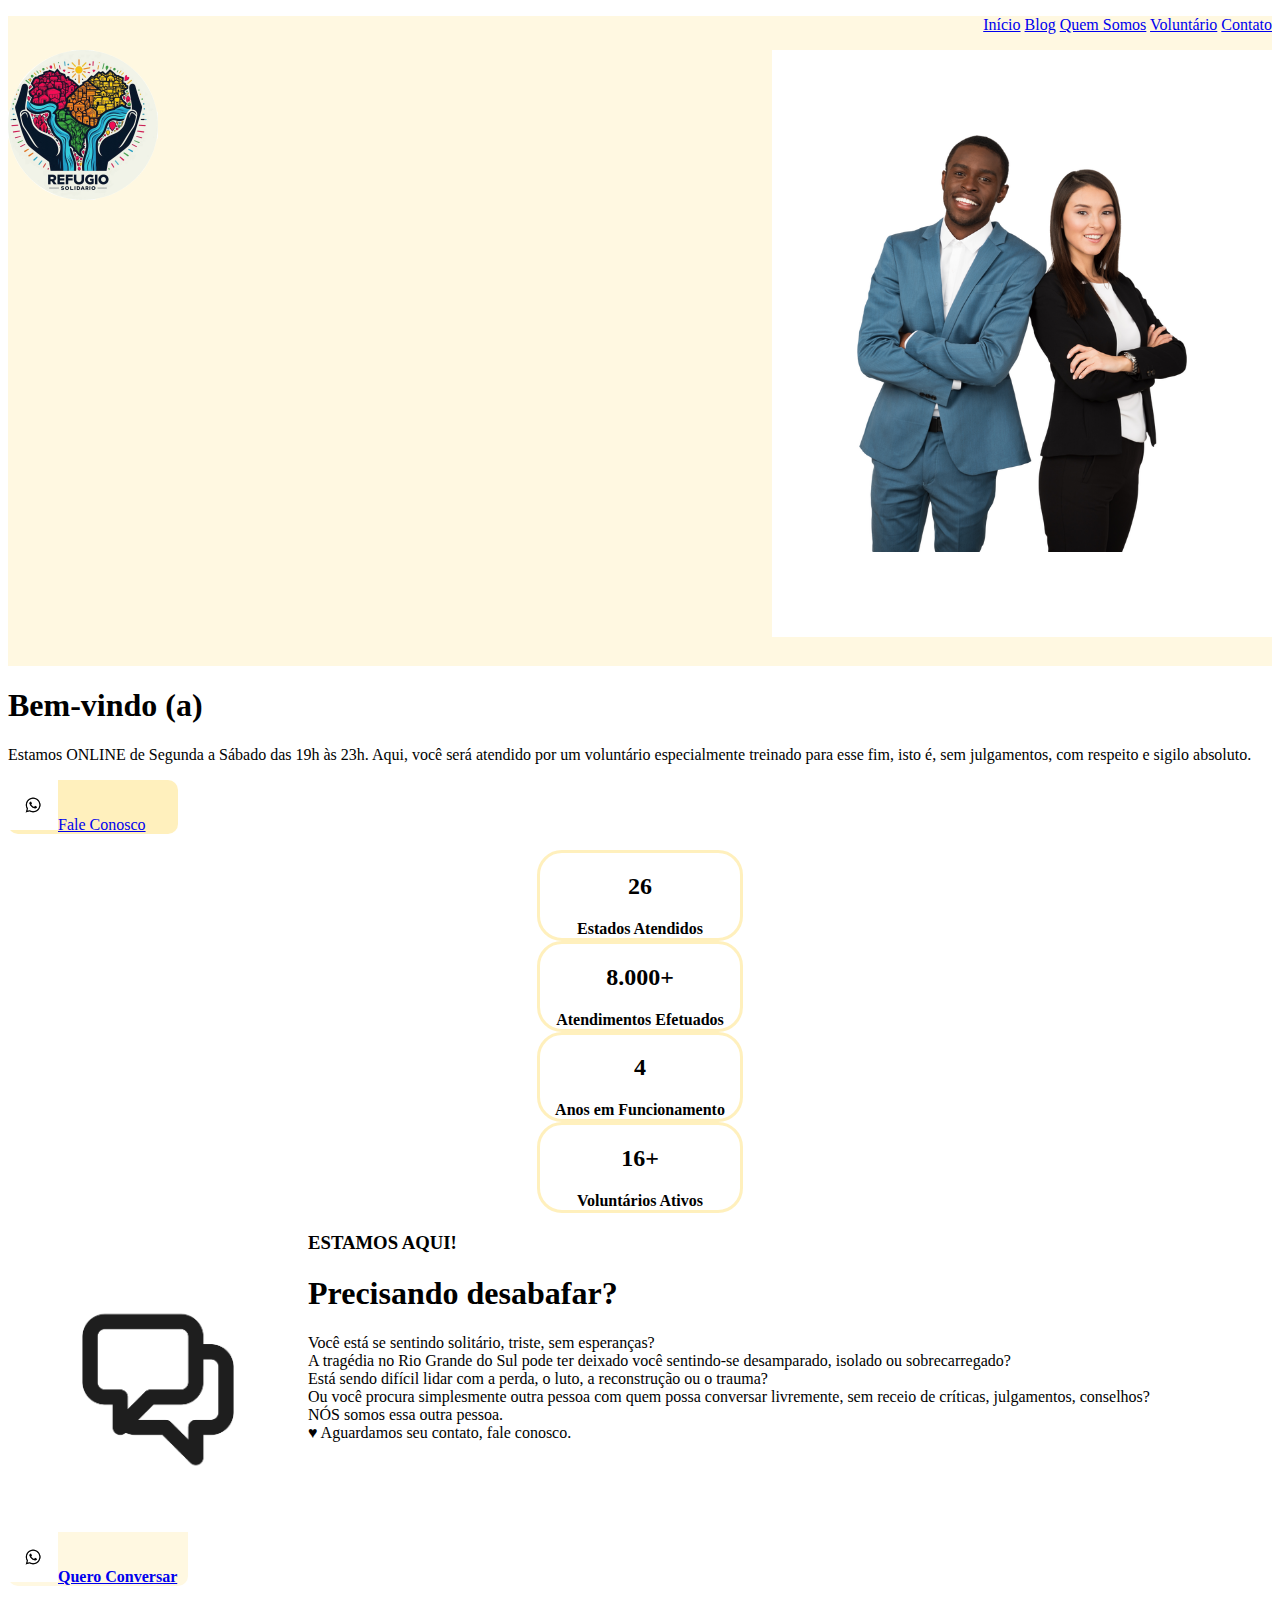
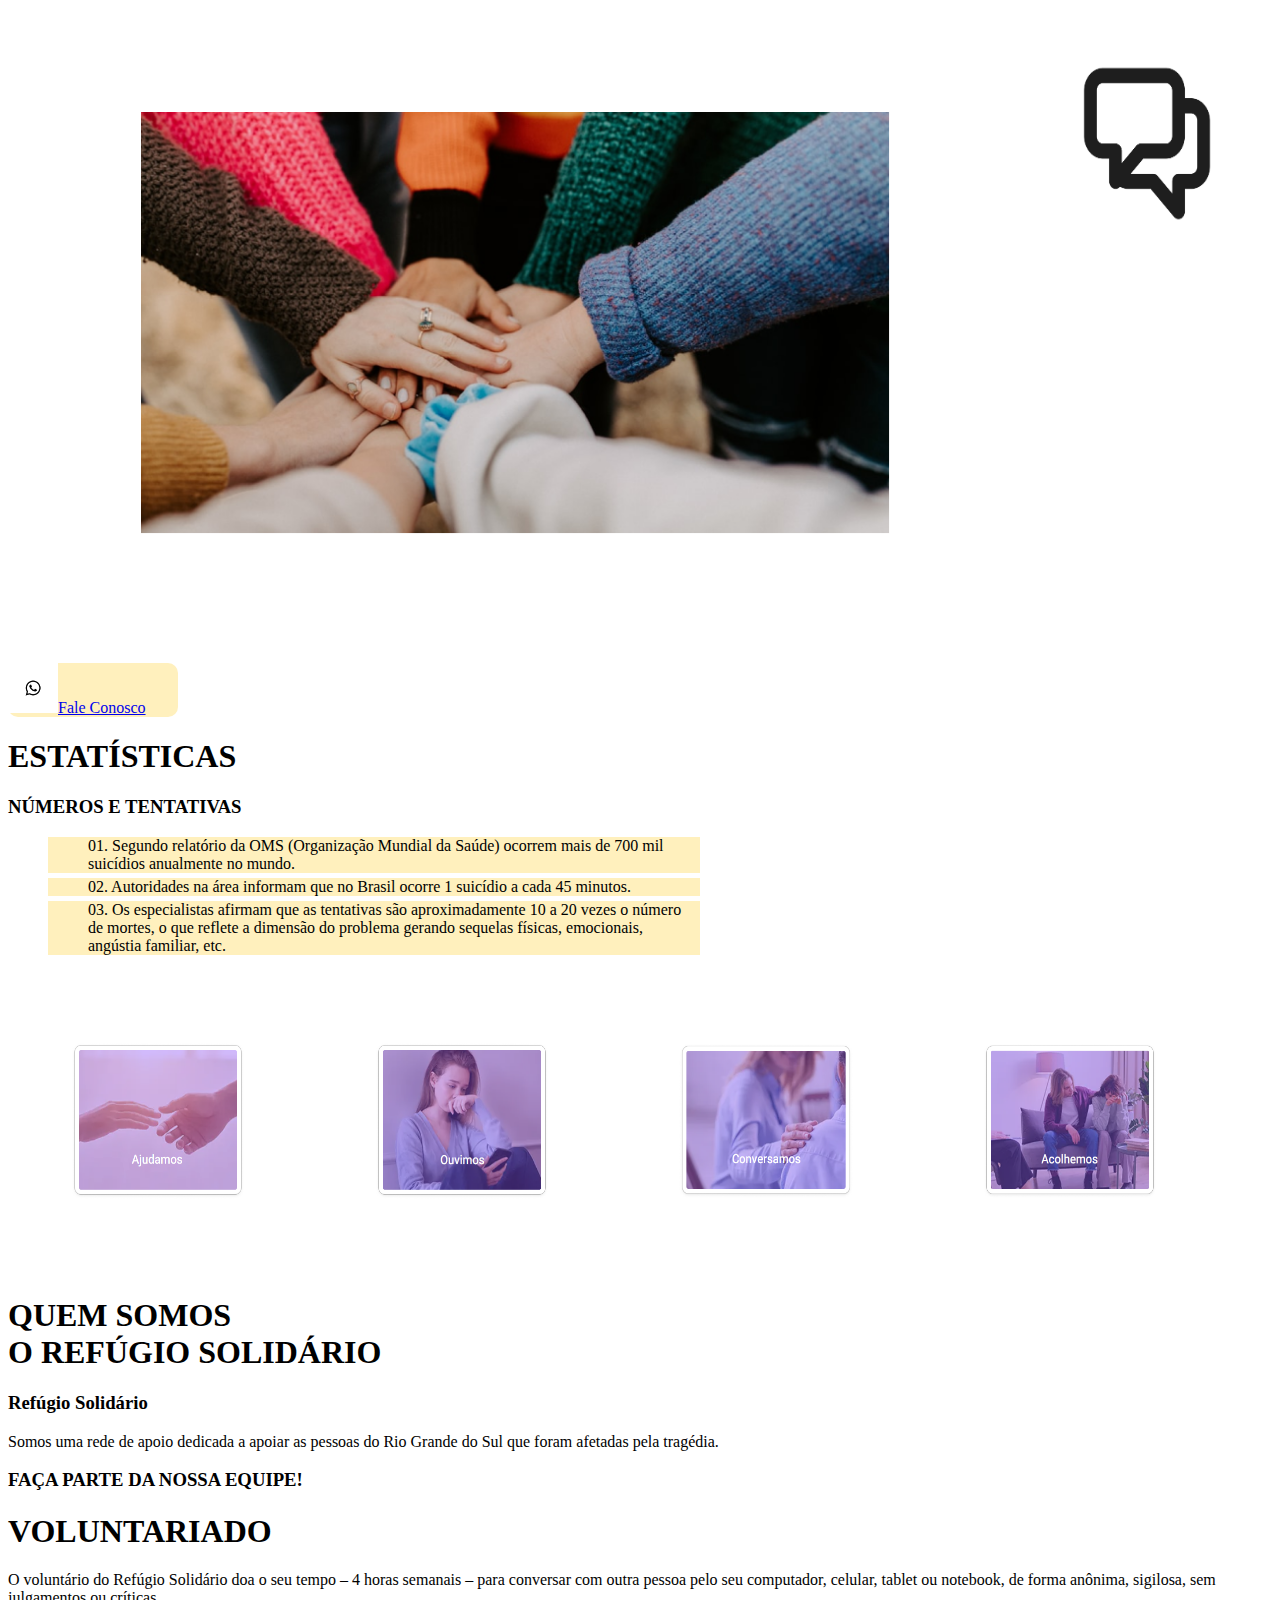
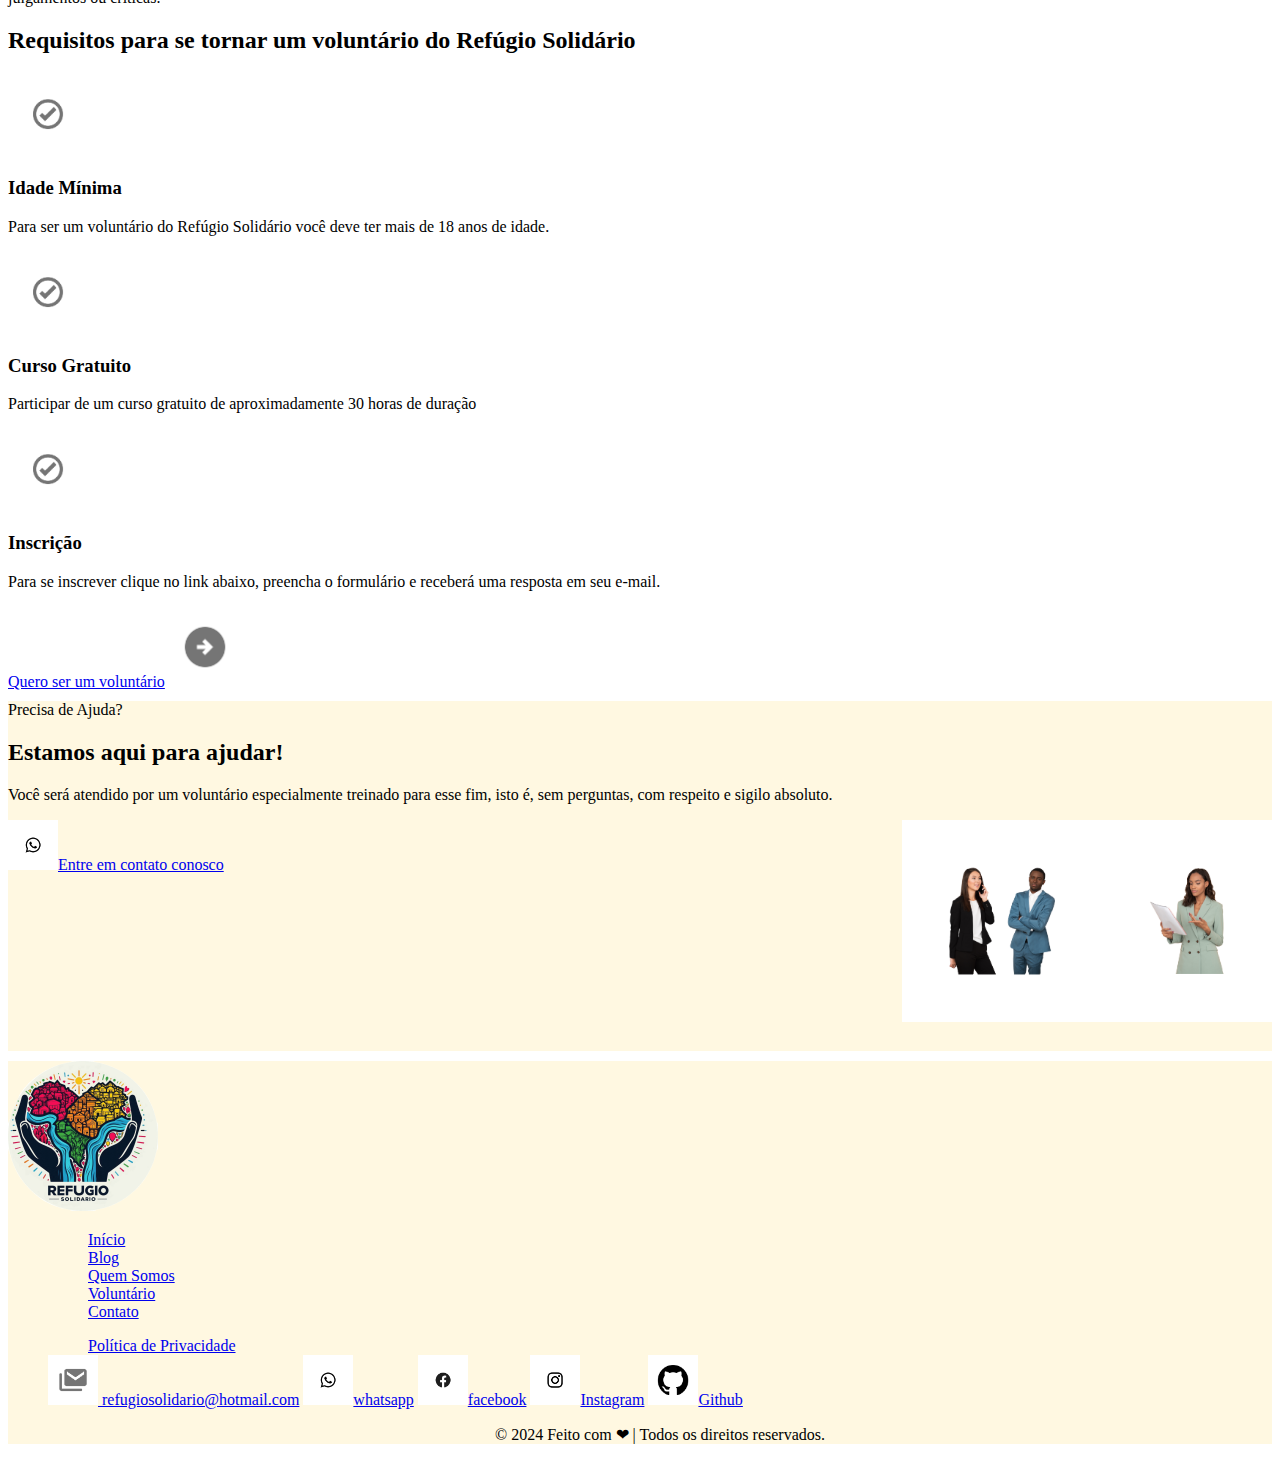
<file: Refugio-Solidario/inicio.html>
<!DOCTYPE html>
<html lang="en">
<head>
    <meta charset="UTF-8">
    <meta name="viewport" content="width=device-width, initial-scale=1.0">
    <title>Início</title>
</head>
<body>
    <header style="background-color: #FFF8E1; height: 650px;">
        <nav align="right">
  
            <ul>
                <a href="inicio.html">Início</a>
                <a href="blog.html">Blog</a>
                <a href="quemsomos.html">Quem Somos</a>
                <a href="sejavoluntario.html">Voluntário</a>
                <a href="contato.html">Contato</a>
            </ul>
    
        </nav>
    <img src="./img/logo-projeto-RS (1).png" alt="Logo do projeto refugio solidario" width="150" height="150">
    <img src="./img/foto-lado-lado.png" alt="duas pessoas de lado a lado" width="500" align="right">
    
</header>
<main>
    <h1><strong>Bem-vindo (a)</strong></h1>
    <section>
        <p>
            Estamos ONLINE de Segunda a Sábado das 19h às 23h​.
            Aqui, você será atendido por um voluntário especialmente treinado para esse fim, isto é, sem julgamentos, com respeito e sigilo absoluto.
            <div style="width: 170px; border-radius: 10px; background-color:#fff0bd;"><a href="https://api.whatsapp.com/refugiosolidario" target="_blank"><img src="./img/icon-whatsapp.png" alt="logo-whatsapp" width="50" height="50">Fale Conosco</a>
            </div>
        </p>

        <center>
        <div div style="width: 200px; border-radius: 25px; border: solid #fff0bd;">
            <h2><strong>26</h2>Estados Atendidos</strong>
        </div>

        <div style="width: 200px; border-radius: 25px; border: solid #fff0bd;">
            <h2><strong>8.000+</h2>Atendimentos Efetuados</strong>
        </div>

        <div style="width: 200px; border-radius: 25px; border: solid #fff0bd;">
            <h2><strong>4</h2>Anos em Funcionamento</strong>
        </div>
        <div style="width: 200px; border-radius: 25px; border: solid #fff0bd;">
            <h2><strong>16+</h2>Voluntários Ativos</strong>
        </div>
        </center>

    </section>
    <section>
        <div>
            <img src="./img/icon-message.png" alt="ícon de messagens" width="300" height="300" align="left">
            <h3><strong>ESTAMOS AQUI!</strong></h3>
                
            <h1>Precisando desabafar?</h1>
            Você está se sentindo solitário, triste, sem esperanças? 
            <br>A tragédia no Rio Grande do Sul pode ter deixado você sentindo-se desamparado, isolado ou sobrecarregado? 
            <br>Está sendo difícil lidar com a perda, o luto, a reconstrução ou o trauma? 
            <br>Ou você procura simplesmente outra pessoa com quem possa conversar livremente, sem receio de críticas, julgamentos, conselhos? <br>NÓS somos essa outra pessoa. 
            <br>♥
            Aguardamos seu contato, fale conosco.
            
        </div>

        <div style="width: 180px; border-radius: 10px; background-color:  #FFF8E1;">
            <a href="https://api.whatsapp.com/refugiosolidario" target="_blank">
            <img src="./img/icon-whatsapp.png" width="50" height="50"><strong>Quero Conversar
            </strong></a>
        </div>
        
        <div>
            <img src="./img/icon-message.png" alt="ícon de messagens" width="250" height="300" align="right">
        </div>
        
        <div>
            <center>
            <img src="./img/maos-dadas.png" width="1000">
        </center>
        </div>
        <div style="width: 170px; border-radius: 10px; background-color:#fff0bd;">
            <a href="https://api.whatsapp.com/refugiosolidario" target="_blank" ><img src="./img/icon-whatsapp.png" alt="logo-whatsapp" width="50" height="50">Fale Conosco</a>
        </div> 
    </section>
    <section><h1><strong>ESTATÍSTICAS</strong></h1>
    <h3>NÚMEROS E TENTATIVAS</h3>
    <ul>
        <ol style="background-color: #fff0bd; width: 50%; margin-bottom: 5px;">01.
            Segundo relatório da OMS (Organização Mundial da Saúde) ocorrem mais de 700 mil suicídios anualmente no mundo.
        </ol>
        <ol style="background-color: #fff0bd; width: 50%;margin-bottom: 5px;">
            02.
            Autoridades na área informam que no Brasil ocorre 1 suicídio a cada 45 minutos. 
        </ol>
        <ol style="background-color: #fff0bd; width: 50%;margin-bottom: 5px;">
            03.
            Os especialistas afirmam que as tentativas são aproximadamente 10 a 20 vezes o número de mortes, o que reflete a dimensão do problema gerando sequelas físicas, emocionais, angústia familiar, etc.
        </ol>
    </ul>
    </section>

    <section>
        <div>
        <img src="./img/duas-maos.png" alt="duas mãos" width="300" height="300">
        <img src="./img/ouvimos.png" alt="duas mãos" width="300" height="300">
        <img src="./img/conversando.png" alt="duas mãos" width="300" height="300">
        <img src="./img/acolhemos.png" alt="duas mãos" width="300" height="300">
    </div>
    <div>
        <h1><strong>QUEM SOMOS <br>O REFÚGIO SOLIDÁRIO</strong></h1>
        <h3><strong>Refúgio Solidário</strong></h3>
        <p>  Somos uma rede de apoio  dedicada a apoiar as pessoas do Rio Grande do Sul que foram afetadas pela tragédia.</p>
    </div>
    <div>
        <h3>FAÇA PARTE DA NOSSA EQUIPE!</h3>
        <h1><strong>VOLUNTARIADO</strong></h1>
        <P>O voluntário do Refúgio Solidário doa o seu tempo – 4 horas semanais – para conversar com outra pessoa pelo seu computador, celular, tablet ou notebook, de forma anônima, sigilosa, sem julgamentos ou críticas.</P>
        <h2>Requisitos para se tornar um voluntário do Refúgio Solidário</h2>

    </div>
    <div>
        <img src="./img/icon-certo.png" alt="icon-certo" width="80">
        <h3>Idade Mínima</h3>
        <p>Para ser um voluntário do Refúgio Solidário você deve ter mais de 18 anos de idade.</p>

        <img src="./img/icon-certo.png" alt="icon-certo" width="80">
        <h3>Curso Gratuito</h3>
        <p>Participar de um curso gratuito de aproximadamente 30 horas de duração</p>
        
        <img src="./img/icon-certo.png" alt="icon-certo" width="80">
        <h3>Inscrição</h3>
        <p>Para se inscrever clique no link abaixo, preencha o formulário e receberá uma resposta em seu e-mail.</p>
        <div style="margin-bottom: 10px;">
        <a href="sejavoluntario.html">Quero ser um voluntário<img src="./img/icon-send.png" alt="icon-send" width="80"></a>
    </div>
    </div>
    </section>
    <section style="background-color: #FFF8E1; height: 350px; margin-bottom: 10px;">Precisa de Ajuda?
        <h2>Estamos aqui para ajudar!</h2>
        <p>Você será atendido por um voluntário especialmente treinado para esse fim, isto é, sem perguntas, com respeito e sigilo absoluto.
        </p>
        <a href="https://api.whatsapp.com/refugiosolidario" target="_blank" ><img src="./img/icon-whatsapp.png" alt="logo-whatsapp" width="50" height="50">Entre em contato conosco</a>
        <img src="./img/mulher-lendo.png" alt="mulher com papel em maos lendo" width="170" align="right">
        <img src="./img/homem-mulher.png" alt="mulher ao telefone homem de braços cruzados" width="200" height="202.8" align="right">
    </section>
</main>
<footer style="background-color: #FFF8E1">
    <img src="./img/logo-projeto-RS (1).png" alt="Logo do projeto refugio solidario" width="150" height="150">
    
    <ul>
        <ol><a href="inicio.html">Início</a></ol>
        <ol><a href="blog.html">Blog</a></ol>
        <ol><a href="quemsomos.html">Quem Somos</a></ol>
        <ol><a href="sejavoluntario.html">Voluntário</a></ol>
        <ol><a href="contato.html">Contato</a></ol>
    </ul>

    <ul>
        <ol><a href="politica-de-privacidade.html" target="_blank">Política de Privacidade</a></ol>
        <a href="mailto:refugiosolidario@hotmail.com" target="_blank"><img src="./img/icon-email.png" width="50" height="50"> refugiosolidario@hotmail.com</a>
        <a href="https://api.whatsapp.com/refugiosolidario" target="_blank"><img src="./img/icon-whatsapp.png" alt="logo-whatsapp" width="50" height="50">whatsapp</a>
		<a href="facebook.com/refugiosolidario" target="_blank"><img src="./img/icon-facebook.png" alt="logo-whatsapp" width="50" height="50">facebook</a>
		<a href="instagram.com/refugiosolidario" target="_blank"><img src="./img/icon-instagram.png" alt="logo-whatsapp" width="50" height="50">Instagram</a>
        <a href="https://github.com/Alessandra-CBarbosa/Refugio-Solidario.git" target="blank"><img src="./img/icon-github.png" width="50" height="50">Github</a>
        
        <p align="center">© 2024 Feito com ❤ | Todos os direitos reservados.</p>
    </ul>
</footer>
</body>
</html>
</file>
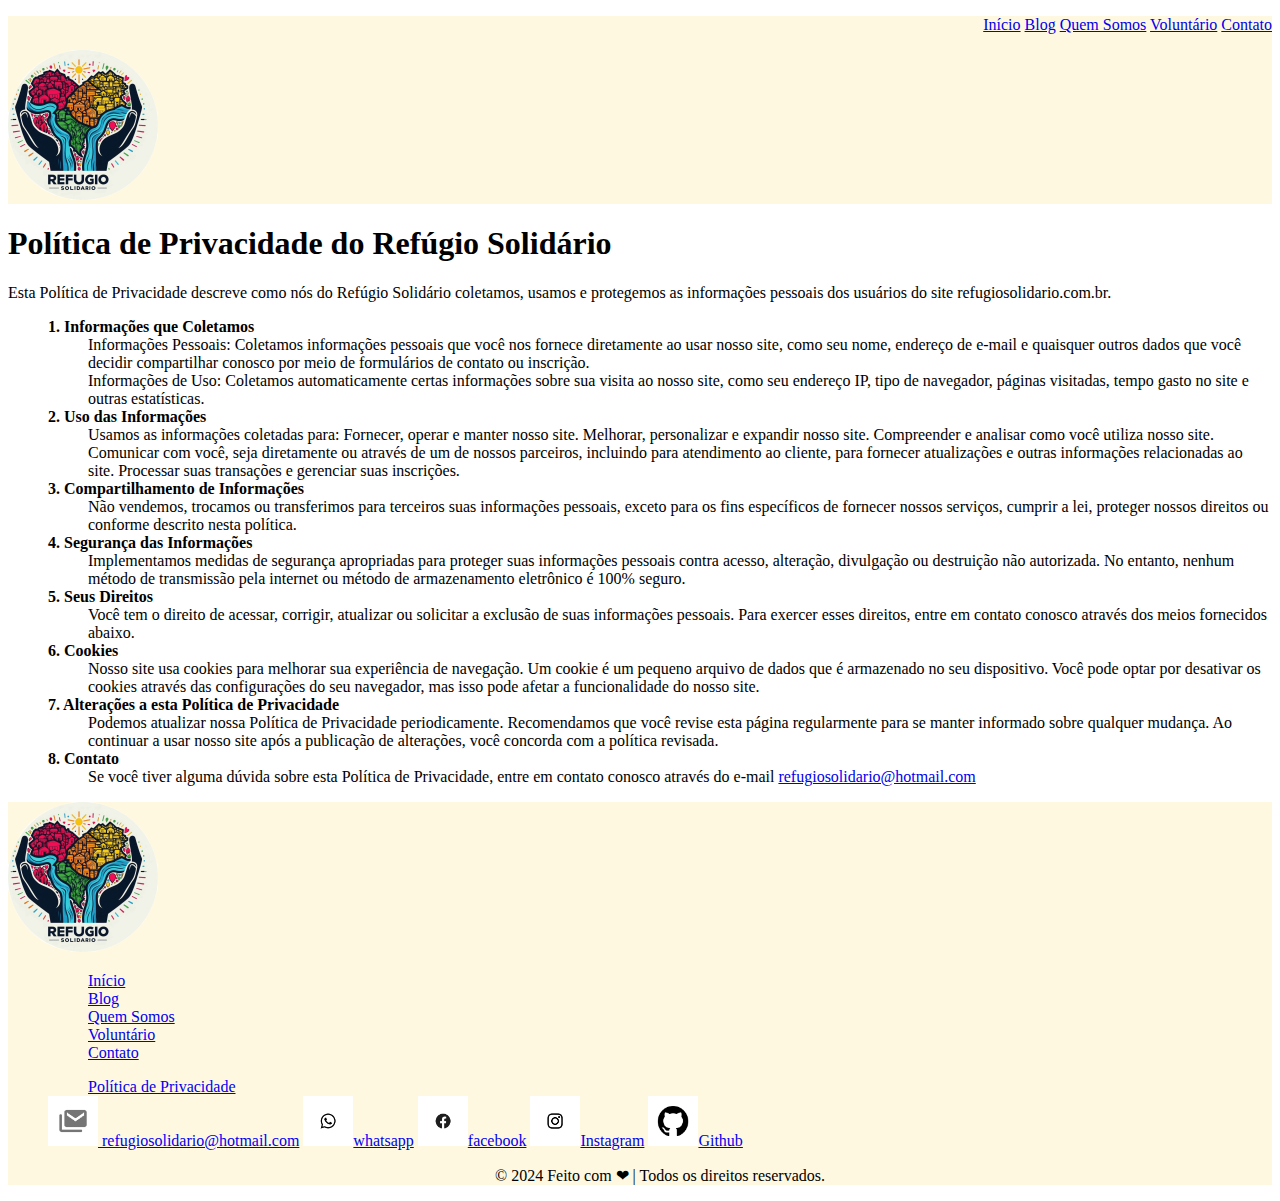
<file: Refugio-Solidario/politica-de-privacidade.html>
<!DOCTYPE html>
<html lang="en">
<head>
    <meta charset="UTF-8">
    <meta name="viewport" content="width=device-width, initial-scale=1.0">
    <title>Política de Privacidade</title>
</head>
<body>
    <header style="background-color: #FFF8E1;">
        <nav align="right">
      
            <ul>
                <a href="inicio.html">Início</a>
                <a href="blog.html">Blog</a>
                <a href="quemsomos.html">Quem Somos</a>
                <a href="sejavoluntario.html">Voluntário</a>
                <a href="contato.html">Contato</a>
            </ul>
    
        </nav>
        <img src="./img/logo-projeto-RS (1).png" alt="Logo do projeto refugio solidario" width="150" height="150">
           
       </header>
    <h1><strong>Política de Privacidade do Refúgio Solidário</strong></h1>

    <section>
    <p>Esta Política de Privacidade descreve como nós do Refúgio Solidário coletamos, usamos e protegemos 
        as informações pessoais dos usuários do site refugiosolidario.com.br.
        <ul>
        <strong>1. Informações que Coletamos</strong>
        
        <ol>Informações Pessoais: 
            Coletamos informações pessoais que você nos fornece diretamente ao usar nosso site, como seu nome, endereço de e-mail e quaisquer outros dados que você decidir compartilhar conosco por meio de formulários de contato ou inscrição.
        </ol>
        <ol>Informações de Uso:
            Coletamos automaticamente certas informações sobre sua visita ao nosso site, como seu endereço IP, tipo de navegador, páginas visitadas, tempo gasto no site e outras estatísticas.
    </ol>
        
        <strong>2. Uso das Informações</strong>
        
        <ol>Usamos as informações coletadas para:
            Fornecer, operar e manter nosso site.
            Melhorar, personalizar e expandir nosso site.
            Compreender e analisar como você utiliza nosso site.
            Comunicar com você, seja diretamente ou através de um de nossos parceiros, 
            incluindo para atendimento ao cliente, para fornecer atualizações e outras informações relacionadas ao site.
            Processar suas transações e gerenciar suas inscrições.
    </ol>

        <strong>3. Compartilhamento de Informações</strong>
        <ol>Não vendemos, trocamos ou transferimos para terceiros suas informações pessoais, 
            exceto para os fins específicos de fornecer nossos serviços, cumprir a lei, proteger nossos direitos ou conforme descrito nesta política.
    </ol>

        <strong>4. Segurança das Informações</strong>
        <ol>Implementamos medidas de segurança apropriadas para proteger suas informações pessoais contra acesso, 
            alteração, divulgação ou destruição não autorizada. No entanto, nenhum método de transmissão pela internet ou método de armazenamento eletrônico é 100% seguro.
    </ol>

       <strong>5. Seus Direitos</strong>
        <ol>Você tem o direito de acessar, corrigir, atualizar ou solicitar a exclusão de suas informações pessoais. 
            Para exercer esses direitos, entre em contato conosco através dos meios fornecidos abaixo.
    </ol>

        <strong>6. Cookies</strong>
        <ol>Nosso site usa cookies para melhorar sua experiência de navegação. 
            Um cookie é um pequeno arquivo de dados que é armazenado no seu dispositivo. 
            Você pode optar por desativar os cookies através das configurações do seu navegador, 
            mas isso pode afetar a funcionalidade do nosso site.
    </ol>
        
        <strong>7. Alterações a esta Política de Privacidade</strong>
        <ol>Podemos atualizar nossa Política de Privacidade periodicamente. 
            Recomendamos que você revise esta página regularmente para se manter informado sobre qualquer mudança. 
            Ao continuar a usar nosso site após a publicação de alterações, você concorda com a política revisada.
    </ol>
        
        <strong>8. Contato</strong>
        <ol>Se você tiver alguma dúvida sobre esta Política de Privacidade, 
            entre em contato conosco através do e-mail <a href="mailto:refugiosolidario@hotmail.com" target="_blank">refugiosolidario@hotmail.com</a> 
    </ol>
    </ul>
    </p>
</section>
<footer style="background-color: #FFF8E1">
    <img src="./img/logo-projeto-RS (1).png" alt="Logo do projeto refugio solidario" width="150" height="150">
    <ul>
        <ol><a href="inicio.html">Início</a></ol>
        <ol><a href="blog.html">Blog</a></ol>
        <ol><a href="quemsomos.html">Quem Somos</a></ol>
        <ol><a href="sejavoluntario.html">Voluntário</a></ol>
        <ol><a href="contato.html">Contato</a></ol>
    </ul>
    <ul>
        <ol><a href="politica-de-privacidade.html" target="_blank">Política de Privacidade</a></ol>
        <a href="mailto:refugiosolidario@hotmail.com" target="_blank"><img src="./img/icon-email.png" width="50" height="50"> refugiosolidario@hotmail.com</a>
        <a href="https://api.whatsapp.com/refugiosolidario" target="_blank"><img src="./img/icon-whatsapp.png" alt="logo-whatsapp" width="50" height="50">whatsapp</a>
		<a href="facebook.com/refugiosolidario" target="_blank"><img src="./img/icon-facebook.png" alt="logo-whatsapp" width="50" height="50">facebook</a>
		<a href="instagram.com/refugiosolidario" target="_blank"><img src="./img/icon-instagram.png" alt="logo-whatsapp" width="50" height="50">Instagram</a>
        <a href="https://github.com/Alessandra-CBarbosa/Refugio-Solidario.git" target="blank"><img src="./img/icon-github.png" width="50" height="50">Github</a>
        
        <p align="center">© 2024 Feito com ❤ | Todos os direitos reservados.</p>
    </ul>
   </footer>
</body>
</html>
</file>
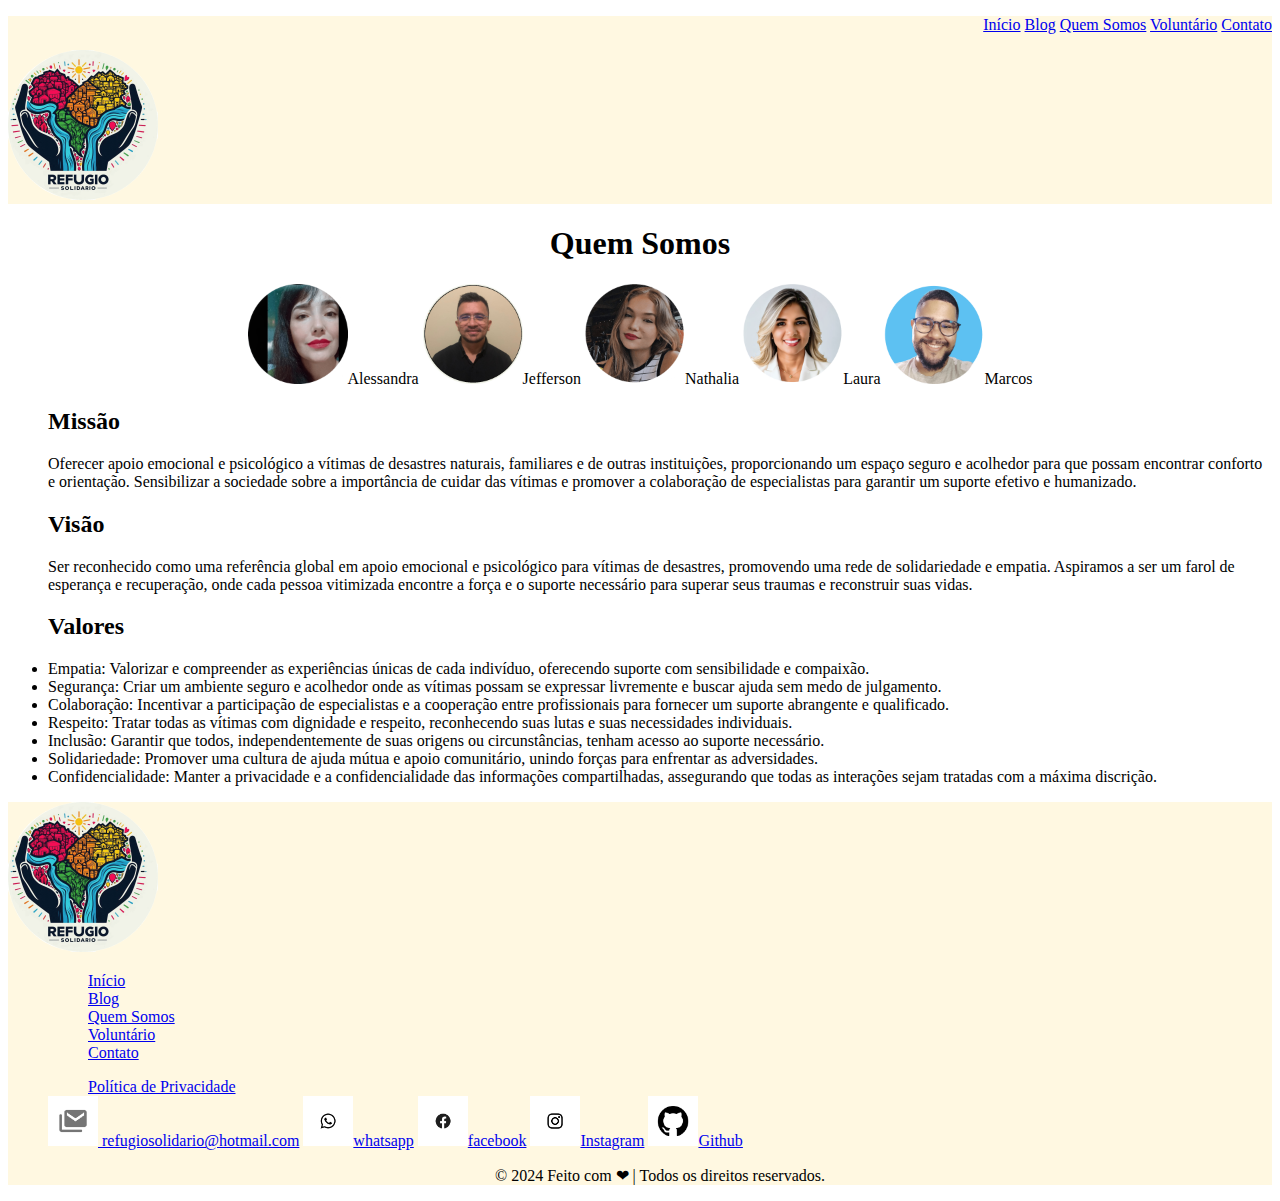
<file: Refugio-Solidario/quemsomos.html>
<!DOCTYPE html>
<html lang="en">
<head>
    <meta charset="UTF-8">
    <meta name="viewport" content="width=device-width, initial-scale=1.0">
    <title>Quem Somos</title>
</head>
<body>
   <header style="background-color: #FFF8E1;">
    <nav align="right">
  
        <ul>
            <a href="inicio.html">Início</a>
            <a href="blog.html">Blog</a>
            <a href="quemsomos.html">Quem Somos</a>
            <a href="sejavoluntario.html">Voluntário</a>
            <a href="contato.html">Contato</a>
        </ul>

    </nav>  
    <img src="./img/logo-projeto-RS (1).png" alt="Logo do projeto refugio solidario" width="150" height="150">
       
   </header>
   <main>
        <center><h1>Quem Somos</h1></center>
        <center>
        <img src="./img/perfil-cris-projeto-RS .png" width="100" height="100"><span>Alessandra</span>
        <img src="./img/perfil-jeffers-projeto-RS.png" width="100" height="100"><span>Jefferson</span>
        <img src="./img/perfil-nath-projeto-RS.png" width="100" height="100"><span>Nathalia</span>
        <img src="./img/perfil-laura-projeto-RS.png" width="100" height="100"><span>Laura</span>
        <img src="./img/perfil-marcos-projeto-RS.png" width="100" height="100"><span>Marcos</span>
        </center>
        <section>
          
            <ul>
                <h2>Missão</h2>
                <p>Oferecer apoio emocional e psicológico a vítimas de desastres naturais, familiares e de outras instituições, proporcionando um espaço seguro e acolhedor para que possam encontrar conforto e orientação. Sensibilizar a sociedade sobre a importância de cuidar das vítimas e promover a colaboração de especialistas para garantir um suporte efetivo e humanizado.
                </p>
            </ul>
    
        </section>
        <section>
            <ul>
                <h2>Visão</h2>
                <p>Ser reconhecido como uma referência global em apoio emocional e psicológico para vítimas de desastres, promovendo uma rede de solidariedade e empatia. Aspiramos a ser um farol de esperança e recuperação, onde cada pessoa vitimizada encontre a força e o suporte necessário para superar seus traumas e reconstruir suas vidas.
                </p>
            </ul>
        </section>
        <section>
            <ul>
                <h2>Valores</h2>
                <p><li>Empatia: Valorizar e compreender as experiências únicas de cada indivíduo, oferecendo suporte com sensibilidade e compaixão.</li>
                    <li>Segurança: Criar um ambiente seguro e acolhedor onde as vítimas possam se expressar livremente e buscar ajuda sem medo de julgamento.</li>
                    <li>Colaboração: Incentivar a participação de especialistas e a cooperação entre profissionais para fornecer um suporte abrangente e qualificado.</li>
                    <li>Respeito: Tratar todas as vítimas com dignidade e respeito, reconhecendo suas lutas e suas necessidades individuais.</li>
                    <li>Inclusão: Garantir que todos, independentemente de suas origens ou circunstâncias, tenham acesso ao suporte necessário.</li>
                    <li>Solidariedade: Promover uma cultura de ajuda mútua e apoio comunitário, unindo forças para enfrentar as adversidades.</li>
                    <li>Confidencialidade: Manter a privacidade e a confidencialidade das informações compartilhadas, assegurando que todas as interações sejam tratadas com a máxima discrição.</li>
                </p>
                </li>
            </ul>
        </section>
   </main>
   <footer style="background-color: #FFF8E1">
    <img src="./img/logo-projeto-RS (1).png" alt="Logo do projeto refugio solidario" width="150" height="150">
    <ul>
        <ol><a href="inicio.html">Início</a></ol>
        <ol><a href="blog.html">Blog</a></ol>
        <ol><a href="quemsomos.html">Quem Somos</a></ol>
        <ol><a href="sejavoluntario.html">Voluntário</a></ol>
        <ol><a href="contato.html">Contato</a></ol>
    </ul>
    <ul>
        <ol><a href="politica-de-privacidade.html" target="_blank">Política de Privacidade</a></ol>
        <a href="mailto:refugiosolidario@hotmail.com" target="_blank"><img src="./img/icon-email.png" width="50" height="50"> refugiosolidario@hotmail.com</a>
        <a href="https://api.whatsapp.com/refugiosolidario" target="_blank"><img src="./img/icon-whatsapp.png" alt="logo-whatsapp" width="50" height="50">whatsapp</a>
		<a href="facebook.com/refugiosolidario" target="_blank"><img src="./img/icon-facebook.png" alt="logo-whatsapp" width="50" height="50">facebook</a>
		<a href="instagram.com/refugiosolidario" target="_blank"><img src="./img/icon-instagram.png" alt="logo-whatsapp" width="50" height="50">Instagram</a>
        <a href="https://github.com/Alessandra-CBarbosa/Refugio-Solidario.git" target="blank"><img src="./img/icon-github.png" width="50" height="50">Github</a>
        
        <p align="center">© 2024 Feito com ❤ | Todos os direitos reservados.</p>
    </ul>
   </footer>
</body>
</html>
</file>
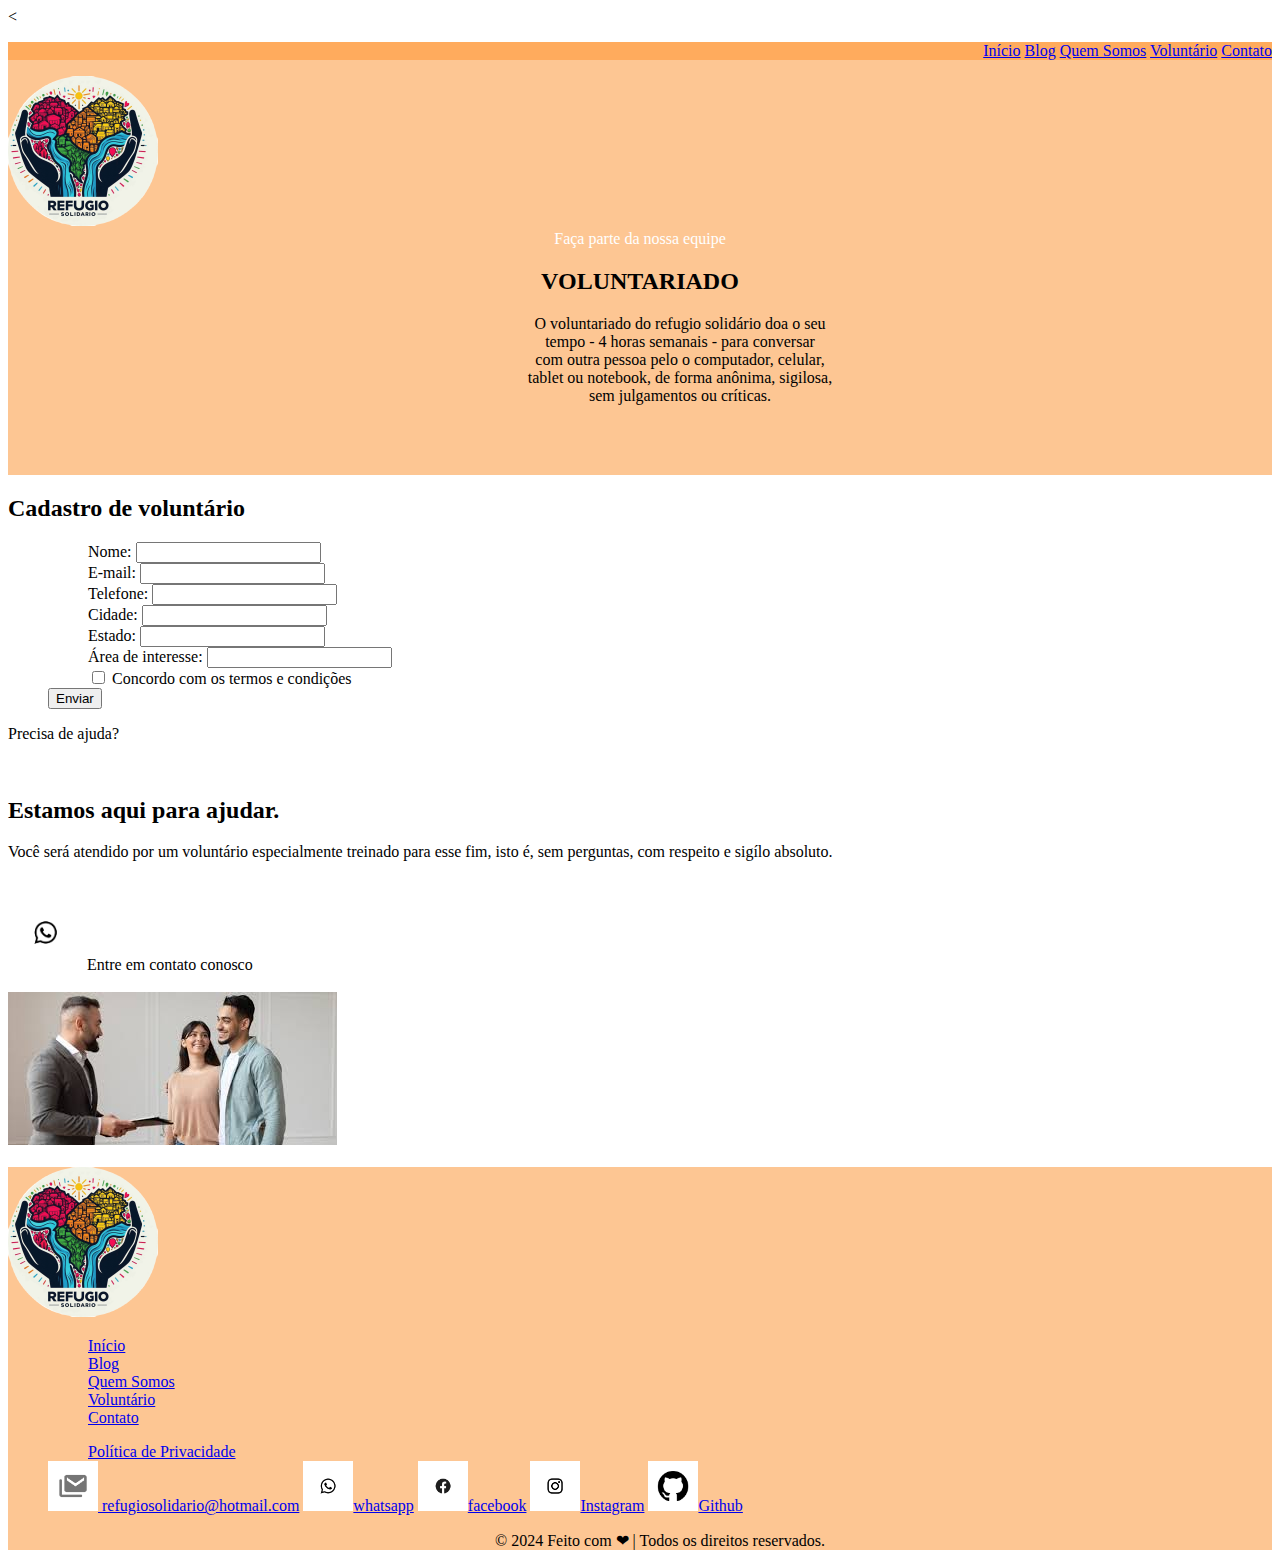
<file: Refugio-Solidario/sejavoluntario.html>
<!DOCTYPE html>
<html lang="pt-br">
<head>
    <meta charset="UTF-8">
    <title>Voluntariado</title>
</head>
<body>
    

    < <section style="background-color:#fdc693;">
    <header>
       
        <nav style="background-color: #ffab5d;" align="right">
            
            <ul>
                <a href="inicio.html">Início</a>
                <a href="blog.html">Blog</a>
                <a href="quemsomos.html">Quem Somos</a>
                <a href="sejavoluntario.html">Voluntário</a>
                <a href="contato.html">Contato</a>
            </ul>
        </nav>
        <img src="./img/logo-projeto-RS (1).png" alt="Logo do projeto refugio solidario" width="150" height="150"><center style="color:#ffffff ;">Faça parte da nossa equipe</center>
        
    </header>

  
    
       <center> <h2>VOLUNTARIADO</h2></center>
       <center> <ul>
            <ol>O voluntariado do refugio solidário doa o seu</ol>
            <ol> tempo - 4 horas semanais - para conversar</ol>
            <ol>com outra pessoa pelo o computador, celular,</ol>
            <ol>tablet ou notebook, de forma anônima, sigilosa,</ol>
            <ol> sem julgamentos ou críticas.</ol>
           
        </ul></center>
        <br/><br/><br/>
    </section>

    <!--Fiz um  formulário de cadastro de voluntário,falta requisitos e ajustar os detalhes -->
    <section>
        <h2>Cadastro de voluntário</h2>
        <form>
            <ul>
                <ol> <label for="nome">Nome:</label>
                 <input type="text" id="nome" name="nome"></ol>
            
                 <ol> <label for="email">E-mail:</label>
            <input type="email" id="email" name="email"></ol>
            
            <ol><label for="telefone">Telefone:</label>
            <input type="tel" id="telefone" name="telefone"></ol>
            
           <ol> <label for="cidade">Cidade:</label>
            <input type="text" id="cidade" name="cidade"></ol>
            
            <ol><label for="estado">Estado:</label>
            <input type="text" id="estado" name="estado"></ol>
            
            <ol><label for="area-interesse">Área de interesse:</label>
            <input type="text" id="area-interesse" name="area-interesse"></ol>
            
            <ol><input type="checkbox" id="termos" name="termos">
            <label for="termos">Concordo com os termos e condições</label></ol>
            
            <button type="submit">Enviar</button>
        </ul>
        </form>
    </section>
    <section id="ajuda">
        <p> Precisa de ajuda?</p>
        <br/>
        <h2><strong> Estamos aqui para ajudar.</strong></h2>
        <p> Você será atendido por um voluntário especialmente treinado para esse fim, isto é, sem perguntas, com respeito e sigílo absoluto.</p>
        <br/>
        <img src="./img/icon-whatsapp.png" alt="imagem que representa o simbolo do whatsapp"width="75" height="75"> Entre em contato conosco<br/>
        <br/>
        <img  src="./Pagina-contatos-imagem/images.jpeg" alt="Três pessoas conversando">
    </section>
         <br/>
    
   
         <footer style="background-color: #fdc693">
            <img src="./img/logo-projeto-RS (1).png" alt="Logo do projeto refugio solidario" width="150" height="150">
            
            <ul>
                <ol><a href="inicio.html">Início</a></ol>
                <ol><a href="blog.html">Blog</a></ol>
                <ol><a href="quemsomos.html">Quem Somos</a></ol>
                <ol><a href="sejavoluntario.html">Voluntário</a></ol>
                <ol><a href="contato.html">Contato</a></ol>
            </ul>
        
            <ul>
                <ol><a href="politica-de-privacidade.html" target="_blank">Política de Privacidade</a></ol>
                <a href="mailto:refugiosolidario@hotmail.com" target="_blank"><img src="./img/icon-email.png" width="50" height="50"> refugiosolidario@hotmail.com</a>
                <a href="https://api.whatsapp.com/refugiosolidario" target="_blank"><img src="./img/icon-whatsapp.png" alt="logo-whatsapp" width="50" height="50">whatsapp</a>
                <a href="facebook.com/refugiosolidario" target="_blank"><img src="./img/icon-facebook.png" alt="logo-whatsapp" width="50" height="50">facebook</a>
                <a href="instagram.com/refugiosolidario" target="_blank"><img src="./img/icon-instagram.png" alt="logo-whatsapp" width="50" height="50">Instagram</a>
                <a href="https://github.com/Alessandra-CBarbosa/Refugio-Solidario.git" target="blank"><img src="./img/icon-github.png" width="50" height="50">Github</a>
                
                <p align="center">© 2024 Feito com ❤ | Todos os direitos reservados.</p>
            </ul>
        </footer>
    
</body>
</html>
</file>
<file: blog.css>
* { 
  font-family:Arial, sans-serif;
  color: #000000;
  margin: 0;
  padding: 0;
}

body {
  margin: 0;
  padding: 0;
  background-color: #fff3d0;
}

header {
   
  padding: 10px 0;
  position: relative;
  background: #ffe082;
  margin-top: .2rem;
}

.header .nav-item:hover {
  border-bottom: 2px solid #747263;
  color: #808080;
  margin-left: 10px;
  text-decoration: none;
}

nav {
  background: linear-gradient( to right,#fff8b1 , #FFA000  ); 
  padding: 1rem;
  display: flex;
  align-items: center;
  justify-content: flex-end;
  border-radius: 5px;
  margin-top: 1.5px;
}


.links { 
  text-decoration: none;
  margin-left: .4rem;
  color: #333;
  font-weight: bold;
  padding: .4rem;
  
}

.links:hover {
  border: #eee9b7;
  background: #eee9b7;
  transition: .5s;
  border-radius: 5px;
}

.container-image {
  position: relative;
  top:200%; 
  left: 50%;
  transform: translate(-50%);
  z-index: 1;
  margin-bottom:0px;
  height:300px;
  max-width: 100%;
  opacity: 0.6;
  display: flex;
  align-items: center;
  justify-content: center;
  
}

.logo {
  margin-left:50px;
  margin-top:15px;
  justify-content:flex-start;
  width:80px;
  height: 80px;
}

.blog{
   font-size:20px;
    text-align: left;
    height: 10px;
    margin-left:44px;
    margin-top:30px;
    font-weight: bold;
    top:-50,0;
  
}
.entry-buttons {
  display: flex;
  justify-content: flex-end; 
  padding: 10px;
}

.new-entry-button,
.edit-button {
  padding: 5px 10px;
  background-color: lightyellow;
  color: black;
  border: none;
  cursor: pointer;
  margin-right: 10px;
}

.blog-container {
  max-width: 800px;
  margin: 0 auto;
  padding: 20px;
}

.blog-entry {
  background-color: lightyellow;
  margin-bottom: 20px;
  padding: 15px;
  border: 1px solid #ddd;
}

h2 {
  font-size: 1.5rem;
  margin-bottom: 10px;
}

p {
  font-size: 1rem;
  line-height: 1.5;
}


  /* aqui está o footer*/
  .footerMissaoVisaoValores {
    display: flex;
    flex-direction: column;
    align-items: center;
    justify-content: center;
    background: linear-gradient( to right, #fff8b1, #FFA000);
    gap: 10px;
    padding: 5px;
}

#logoProjetoFooter {
    height: 50px;
    margin-top: 5px;
}

.redeSociais {
    height: 25px;
    margin-left: .5rem;
    
}

.redeSociais:hover {
    background:#ffffff;
    border-radius: 30px;
    transition: .3s;
}


#copyright {
    margin-top: -.5%;
}
</file>
<file: contato.css>
* {
  font-family: Arial, sans-serif;
  color: #000000;
  margin: 0;
  padding: 0;
}

body {
  
  margin: 0;
  padding: 0;

  background-color: #ffffcc;
}

.titulo-contato {
  font-size: 10px;
  text-align: left;

  height: 10px;
  margin-left: 100px;
  margin-top: 100px;
}

.titulo-conosco {
  font-size: 20px;
  text-align: center;
  margin-left: 80px;
  margin-top: 40px;
  height: 20px;
  width: 200px;
  background-color: #ffe082;
  display: inline-block;
  border-radius: 5px;
  padding: 30px 30px;
}
.duvida-sugestao {
  font-size: 16px;
  text-align: left;
  height: 10px;
  margin-left: 85px;
  margin-top: 20px;
}
.email {
  font-size: 16px;
  text-align: left;
  height: 10px;
  margin-left: 85px;
  margin-top: 100px;
}
.Formulario-email {
  font-size: 16px;
  text-align: left;
  margin-left: 85px;
  margin-top: 20px;
}

.Formulario-email input,
.Formulario-email textarea {
  display: block;
  margin-bottom: 10px; 
  width: 25%; 
  box-sizing: border-box; 
  color: #353333; 
  border: 1px solid #6b6a6a; 
  border-radius: 5px; 
  padding: 10px; 
}

.botao-email {
  display: inline-block;
  padding: 10px 20px;
  font-size: 15px;
  text-align: center;
  text-decoration: none;
  color: #ffffff;
  background: linear-gradient(to right, #fff8b1, #ffe082);
  border-radius: 5px;
  transition: background-color 0.3s ease;
  border: none;
  margin-left: 85px;
  margin-top: 50px;
  cursor:pointer;
}

.botao-email button {
  color: gray;
  background: none;
  border: none;
  cursor: pointer;
}

.localizacao {
  font-size: 16px;
  text-align: left;
  height: 10px;
  margin-left: 85px;
  margin-top: 55px;
}
.imagem-localizacao{
 
  
  margin-left: 85px;
  margin-top: 55px;

}


  .div-ajuda{
    background: linear-gradient(to right, #fff8b1, #fada79);
    padding:1rem;
    margin-bottom:40px;
    margin-top: 80px;
  
    }
    
    
  .paragrafo-ajuda{
    font-size: 16px;
    text-align: left;
    height: 10px;
    margin-left: 85px;
    margin-top:55px;
    font-weight: bold;
  }
  
  .titulo-ajuda{
    font-size:20px;
    text-align: left;
    height: 10px;
    margin-left: 85px;
    margin-top:30px;
    font-weight: bold;
  
  }
  
  .texto-ajuda{
    font-size:16px;
    text-align: left;
    height: 10px;
    margin-left: 85px;
    margin-top:35px;
    padding-right:55%;
    
  
  
  }
.imagem-whatsapp{

  margin-left:50px;
  margin-top:15px;
  justify-content:flex-start;
  
}
#contato-whatsapp{
  
  display: flex;
  text-decoration: none;
  font-size:18px;
  margin-left:35px;
  margin-top:35px;
   
}
.contato-conosco{
  
  
  text-align: left;
  height: 10px;
  margin-left:30px;
  margin-top:20px;
  padding-right:55%;
  justify-content:flex-start;
  color: black;
}

#ajuda {
  position:relative;
  margin-bottom:0px;
  padding: 0;
  margin-top: auto;


}


.img-pessoas-ajuda {
  position: absolute;
  top:53%; 
  right:0;
  transform: translateY(-50%);
  z-index: 1;
  margin-bottom:20px;
  height:250px;
  max-width: 100%;
  }



  header {
   
    padding: 10px 0;
    position: relative;
    background: #fff8b1;
    margin-top: .2rem;
  }
  
  .header .nav-item:hover {
    border-bottom: 2px solid #747263;
    color: #808080;
    margin-left: 10px;
    text-decoration: none;
  }
  
  nav {
    background: linear-gradient( to right,#fff8b1 , #ffd700);
    padding: 1rem;
    display: flex;
    align-items: center;
    justify-content: flex-end;
    border-radius: 5px;
    margin-top: 1.5px;
}


.links {
  text-decoration: none;
  margin-left: .4rem;
  color: #333;
  font-weight: bold;
  padding: .4rem;
}
.links:hover {
  border: #eee9b7;
  background: #eee9b7;
  transition: .5s;
  border-radius: 5px;
}


.logo-projeto-RS {
    height: 100px;
    padding: .5rem;
    
}


/* Aqui está o footer*/

.footerMissaoVisaoValores {
  display: flex;
  flex-direction: column;
  align-items: center;
  justify-content: center;
  background: linear-gradient( to right,#fff8b1 , #ffd700);
  gap: 10px;
  padding: 5px;
}

#logoProjetoFooter {
  height: 50px;
  margin-top: 5px;
}

.redeSociais {
  height: 25px;
  margin-left: .5rem;
  
}

.redeSociais:hover {
  background:#ffffff;
  border-radius: 30px;
  transition: .3s;
}


#copyright {
  margin-top: -.5%;
}
</file>
<file: politica-de-privacidade.css>
* {
    margin: 0;
    padding: 0;
    box-sizing: border-box;
    font-family: 'Segoe UI', Tahoma, Geneva, Verdana, sans-serif;
}

html {
    background: #faf5dc;
}

nav {
    background: linear-gradient( to right,#fff8b1 , #ffd700);
    padding: 1rem;
    display: flex;
    align-items: center;
    justify-content: flex-end;
    border-radius: 5px;
    margin-top: 1.5px;
}

/* vamos ao css dos textos sobre a política de privacidade */

.text-politica {
    display: grid;
    grid-template-columns: 100%;
    padding: 20px;
    margin-bottom: 20px;
    margin-left: 20%;
    margin-right: 20%;
    text-align: justify;
    gap: 5px;
}

.subtitulo-politica {
    font-size: 1.2rem;
    color: #333;
    margin-bottom: 10px;
    margin-top: 10px;
    border-radius: 5px;
    background: #fff098;
    align-items: center;
    text-align: center;
    
}

#email-rs {
    text-decoration: none;
}


/* Aqui constam estilos tanto para nav, como para header e footer */
.links { 
    text-decoration: none;
    margin-left: .4rem;
    color: #333;
    font-weight: bold;
    padding: .4rem;
    
}

.links:hover {
    border: #eee9b7;
    background: #eee9b7;
    transition: .5s;
    border-radius: 5px;
    
}

.logo-projeto-RS {
    height: 100px;
    padding: .5rem;
    margin-bottom: 5px;
    margin-left: 5px;
    margin-top: 5px;   
}

.container {
    position: relative;
    background: #fff8b1;
    margin-top: .2rem;

}

.text-container {
    position: absolute;
    top: 50%;
    left: 50%;
    transform: translate(-50%, -50%);
    text-align: center;
    padding: 20px;
        
}


/* CSS footer */
.footer-politica-privacidade {
    display: flex;
    flex-direction: column;
    align-items: center;
    justify-content: center;
    background: linear-gradient( to left,#eee9b7 , #ffd700);
    gap: 10px;
    padding: 5px;
}

#logoProjetoFooter {
    height: 50px;
    margin-top: 5px;
}

.redeSociais {
    height: 25px;
    margin-left: .5rem;
}


.redeSociais:hover {
    background:#ffffff;
    border-radius: 30px;
    transition: .3s;   
}

#copyright {
    margin-top: -.5%;
}
</file>
<file: quemsomos.css>
* {
    margin: 0;
    padding: 0;
    box-sizing: border-box;
    font-family: Arial, Helvetica, sans-serif;
}



nav {
    background: linear-gradient( to right,#fff8b1 , #ffd700);
    padding: 1rem;
    display: flex;
    align-items: center;
    justify-content: flex-end;
    border-radius: 5px;
    margin-top: 1.5px;
}

/* refere-se aos links do navgation */
.links { 
    text-decoration: none;
    margin-left: .4rem;
    color: #333;
    font-weight: bold;
    padding: .4rem;
    
}

.links:hover {
    border: #eee9b7;
    background: #eee9b7;
    transition: .5s;
    border-radius: 5px;
}


.logo-projeto-RS {
    height: 100px;
    padding: .5rem;
    
}

.container {
    position: relative;
    background: #fff8b1;
    margin-top: .2rem;

}

.text-container {
    position: absolute;
    top: 50%;
    left: 50%;
    transform: translate(-50%, -50%);
    text-align: center;
    padding: 20px;
        
}

.container-quemSomos {
    display: flex;
    justify-content: center;
    gap: 4rem;
}

.perfil {
    display: flex;
    flex-direction: column;
    align-items: center;
    text-align: center;
}

.container-quemSomos img {
    margin-top: 1rem;
    max-width: 100%;
    height: 100px;
    display: block;
}

.container-quemSomos p {
    margin-top: .5rem;
    font-size: 1.2rem;
    font-weight: bold;
}


.encontre-me {
    display: flex;
    gap: .5rem
}


#logo-rede-sociais {
   height: 30px;
}


.missaoVisaoValores {
    padding: 20px;
    background-color: #fff;
    box-shadow: 0 2px 4px rgba(0, 0, 0, 0.1);
    display: flex;
    flex-direction: column;
    gap: 20px;
}
  
.row {
    display: flex;
    flex-direction: row;
    justify-content: space-around;
}

.column, .column-full {
    flex: 1;
    margin: 0 10px;
}

.column-full {
    flex: none;
    width: 100%;
}

.mvv-title {
    font-size: 1.5em;
    color: #333;
    margin-bottom: 10px;
    border-radius: 10px;
    background: #ffd700;
    width: 130px;
    align-items: center;
    text-align: center;
}

.text-m-v-v {
    font-size: 1em;
    line-height: 1.5;
    color: #555;
    text-align: justify;
}


/* CSS footer */
.footerMissaoVisaoValores {
    display: flex;
    flex-direction: column;
    align-items: center;
    justify-content: center;
    background: linear-gradient( to left,#eee9b7 , #ffd700);
    gap: 10px;
    padding: 5px;
}

#logoProjetoFooter {
    height: 50px;
    margin-top: 5px;
}

.redeSociais {
    height: 25px;
    margin-left: .5rem;
    
}

.redeSociais:hover {
    background:#ffffff;
    border-radius: 30px;
    transition: .3s;
}


#copyright {
    margin-top: -.5%;
}
</file>
<file: sejavoluntario.css>
* {
    font-family:Arial, sans-serif;
    color: #000000;
    margin: 0;
    padding: 0;
}

 
body {
  
  margin: 0;
  padding: 0;

  background-color: #ffffcc;
}
  
  
  
header {
   
  padding: 10px 0;
  position: relative;
  background: #ffe082;
  margin-top: .2rem;
}

.header .nav-item:hover {
  border-bottom: 2px solid #747263;
  color: #808080;
  margin-left: 10px;
  text-decoration: none;
}

nav {
  background: linear-gradient( to right,#fff8b1 , #FFA000  ); 
  padding: 1rem;
  display: flex;
  align-items: center;
  justify-content: flex-end;
  border-radius: 5px;
  margin-top: 1.5px;
}


.links { 
  text-decoration: none;
  margin-left: .4rem;
  color: #333;
  font-weight: bold;
  padding: .4rem;
  
}

.links:hover {
  border: #eee9b7;
  background: #eee9b7;
  transition: .5s;
  border-radius: 5px;
}


.logo-projeto-RS {
  height: 100px;
  padding: .5rem;
  
}

.texto-voluntariado{
  text-align: center;
  
}

.requisitos-container {
  display: flex;
  align-items: flex-start; 
  margin-left: 85px;
  margin-top: 35px;
  border: 3px solid #ffe082;
  margin-right:85px ;
  margin: 35px 35px; 
  padding: 20px 20px; 
}


.titulo-requisitos {
  font-size: 16px;
  text-align: left;
  padding-right: 20px; 
  margin-top: 35px;
}

.paragrafo-requisitos {
  list-style-type: none;
  margin: 0;
  padding: 0;
  display: flex;
  flex-direction: column; 
  justify-content: flex-start; 
  font-size:13px ;
  margin-right: 85px;
  margin-bottom: 45px;
  
}

.paragrafo-requisitos li {
  margin: 5px 0; 
}


.div-ajuda{
  background: linear-gradient(to right, #fff8b1, #FFA000);
  padding:1rem;
  margin-bottom:25px;
  margin-top: 80px;

  }
  
  
.paragrafo-ajuda{
  font-size: 16px;
  text-align: left;
  height: 10px;
  margin-left: 85px;
  margin-top:55px;
  font-weight: bold;
}

.titulo-ajuda{
  font-size:20px;
  text-align: left;
  height: 10px;
  margin-left: 85px;
  margin-top:30px;
  font-weight: bold;

}

.texto-ajuda{
  font-size:16px;
  text-align: left;
  height: 10px;
  margin-left: 85px;
  margin-top:35px;
  padding-right:55%;
  


}
.imagem-whatsapp{

  margin-left:50px;
  margin-top:15px;
  justify-content:flex-start;
  
}
#contato-whatsapp{
  
  display: flex;
  text-decoration: none;
  font-size:18px;
  margin-left:35px;
  margin-top:35px;
   
}
.contato-conosco{
  
  text-align: left;
  height: 10px;
  margin-left:30px;
  margin-top:20px;
  padding-right:55%;
  justify-content:flex-start;
  color: black;
}


#ajuda {
  position:relative;
  margin-bottom:0px;
  padding: 0;
  margin-top: auto;


}


.img-pessoas-ajuda {
    position: absolute;
    top:53%; 
    right:0;
    transform: translateY(-50%);
    z-index: 1;
    height:250px;
    max-width: 100%;
  }
  
  .titulo-voluntario{
    font-size:  26px;
    text-align: center; 
    margin-top:60px;
    padding-right:55%;
    display: flex;
    align-items: center;
    margin-bottom:16px;
    justify-content: center;
    padding:0px;
    border: 3px solid #ffe082;
    margin-right:85px ;
    margin: 35px 35px; 
    padding: 40px 40px; 

  }
  .paragrafo-cadastro-voluntario{
    font-size: 16px;
    text-align: left;
    height: 10px;
    margin-left: 85px;
    margin-top: 100px;
  }

  .Formulario-voluntario input,

  .Formulario-voluntario textarea {
    display: block;
    margin-bottom: 10px; 
    width: 25%; 
    box-sizing: border-box; 
    color: #353333; 
    border: 1px solid #6b6a6a; 
    border-radius: 5px; 
    padding: 10px; 
  }
  
  .Formulario-voluntario {
    font-size: 16px;
    text-align: left;
    margin-left: 85px;
    margin-top: 50px;
  }
  
  .botao-voluntario {
    display: inline-block;
    padding: 10px 20px;
    font-size: 15px;
    text-align: center;
    text-decoration: none;
    color: #ffffff;
    background: linear-gradient(to right, #fff8b1, #FFA000);
    border-radius: 5px;
    transition: background-color 0.3s ease;
    border: none;
    margin-left: 85px;
    margin-top: 50px;
    cursor: pointer;
  }
  
  .botao-voluntario button {
    color: gray;
    background: none;
    border: none;
    cursor: pointer;
  }

.cadastro-voluntario {
  border: 3px solid #ffe082;
  margin-right: 85px;
  margin: 35px 35px; 
  padding: 20px 20px; 
}

  /* css do footer */
  .footerMissaoVisaoValores {
    display: flex;
    flex-direction: column;
    align-items: center;
    justify-content: center;
    background: linear-gradient( to right, #fff8b1, #FFA000);
    gap: 10px;
    padding: 5px;
}

#logoProjetoFooter {
    height: 50px;
    margin-top: 5px;
}

.redeSociais {
    height: 25px;
    margin-left: .5rem;
    
}

.redeSociais:hover {
    background:#ffffff;
    border-radius: 30px;
    transition: .3s;
}


#copyright {
    margin-top: -.5%;
}
</file>
<file: Refugio-Solidario/blog.css>
* {
    font-family:Arial, sans-serif;
    color: #000000;
    margin: 0;
    padding: 0;
  }

  header {
    background-color: #ffe082;
    padding: 10px 0;
    
  }
  .header .nav-item:hover {
    border-bottom: 2px solid #ffb6c1;
  }
  .header .nav-item {
    color: #808080;
    margin-left: 10px;
    text-decoration: none;
  }
  
  nav {
    background: linear-gradient( to right,#fff8b1 , #ffd700  ); 
    padding: 10px 0; 
  }
  
  nav ul {
    list-style-type: none; 
    margin: 0;
    padding: 0;
    display: flex; 
    justify-content:flex-end; 
  }
  
  nav ul a {
    text-decoration: none; 
    color: #000000; 
    font-weight: bold; 
    margin-right: 20px; 
  }



  .rodape img.logo {
    width: 80px; 
    margin-bottom: 10px;
    float:left;
    
  }
  
  .rodape nav {
    margin-bottom: 16px;
   display: flex;
   justify-content: center;
    padding:30px;
  }
  
  .rodape nav  a {
    text-decoration: none; 
    color: #000; 
    margin: 0 10px;
    justify-content: center;
    font-family: Arial, sans-serif;
    display: flex;
   
  }
  
  
  
  
  .rodape {
    background-color: #FFD700; 
    padding: 5px;
    font-family: Arial, sans-serif;
    display: flex;
    flex-direction: column;
    background: linear-gradient( to right,#fff8b1 , #ffd700  );
    width: 100%;
    justify-content: center;
    text-align: center;
    
  }
  
  .rodape .icones-sociais {
    
    list-style-type: none;
    margin-top: 10px; 
  }
  
  .rodape .icones-sociais a {
    margin: 0 10px; 
   
    
  }
  
  .rodape .icones-sociais  img {
    width: 50px; 
    height: 50px;
  
   
  }
  
  
  .rodape .nav {
    display: flex;
    justify-content: center;
    margin-top: 10px; 
    
    
  }
  
  .rodape .nav ul {
    list-style-type: none;
   
  }
  
  .rodape .nav ul li {
    margin-right: 20px; 
    
    
  }
  
  
  .rodape .direitos {
    color: black; 
    text-align: center;
    font-size: 14px;
  }
  
  .logo-RS{
    
    display:flex;
    justify-content: flex-start;
  }
  
  .icones .ul-incones{
    display:flex;
    justify-content:center;
    margin-top: 0px;
    align-items:center;
    
    
  }
  
  .nav-icone{
    display:flex;
    justify-content: center;
    
  }
</file>
<file: Refugio-Solidario/contato.css>
* {
  font-family:Arial, sans-serif;
  color: #000000;
  margin: 0;
  padding: 0;
}

body {
  font-family: Arial, sans-serif;
 
  margin: 0;
  padding: 0;
 /* background: linear-gradient(to bottom,#f0eeee ,#c5b97d); testando cor de fundo body*/
  background-color: #f0eeee;
}

header {
  background-color: #ffe082;
  padding: 10px 0;
  
}
.header .nav-item:hover {
  border-bottom: 2px solid #ffb6c1;
}
.header .nav-item {
  color: #808080;
  margin-left: 10px;
  text-decoration: none;
}

nav {
  background: linear-gradient( to right,#fff8b1 , #ffd700  ); 
  padding: 10px 0; 
}

nav ul {
  list-style-type: none; 
  margin: 0;
  padding: 0;
  display: flex; 
  justify-content:flex-end; 
}

nav ul a {
  text-decoration: none; 
  color: #000000; 
  font-weight: bold; 
  margin-right: 20px; 
}


/* Seção de contato , ainda estou trabvalhando nessa parte, faltam muitos ajustes, por teste a principio fiz assim, mas vou modificar tudo com estilizações melhores*/
section.contato {
  background-color: white;
  padding: 20px;
  margin-top: 20px;
}

/* Formulário de contato ,ainda estou trabvalhando nessa parte, faltam muitos ajustes, por teste a principio fiz assim, mas vou modificar tudo com estilizações melhores*/
form {
  display: flex;
  flex-direction: column;
}

form label {
  margin-bottom: 5px;
}

form input,
form select,
form textarea {
  margin-bottom: 10px;
  padding: 10px;
  border: 1px solid #ccc;
}

/* Botão de ajuda,ainda estou trabvalhando nessa parte, faltam muitos ajustes, por teste a principio fiz assim, mas vou modificar tudo com estilizações melhores*/ */
button.ajuda {
  background-color: #bd941a;
  color: white;
  padding: 10px 20px;
  border: none;
  cursor: pointer;
}



.rodape img.logo {
  width: 80px; 
  margin-bottom: 10px;
  float:left;
  
}

.rodape nav {
  margin-bottom: 16px;
 display: flex;
 justify-content: center;
  padding:30px;
}

.rodape nav  a {
  text-decoration: none; 
  color: #000; 
  margin: 0 10px;
  justify-content: center;
  font-family: Arial, sans-serif;
  display: flex;
 
}




.rodape {
  background-color: #FFD700; 
  padding: 5px;
  font-family: Arial, sans-serif;
  display: flex;
  flex-direction: column;
  background: linear-gradient( to right,#fff8b1 , #ffd700  );
  width: 100%;
  justify-content: center;
  text-align: center;
  
}

.rodape .icones-sociais {
  
  list-style-type: none;
  margin-top: 10px; 
}

.rodape .icones-sociais a {
  margin: 0 10px; 
 
  
}

.rodape .icones-sociais  img {
  width: 50px; 
  height: 50px;

 
}


.rodape .nav {
  display: flex;
  justify-content: center;
  margin-top: 10px; 
  
  
}

.rodape .nav ul {
  list-style-type: none;
 
}

.rodape .nav ul li {
  margin-right: 20px; 
  
  
}


.rodape .direitos {
  color: black; 
  text-align: center;
  font-size: 14px;
}

.logo-RS{
  
  display:flex;
  justify-content: flex-start;
}

.icones .ul-incones{
  display:flex;
  justify-content:center;
  margin-top: 0px;
  align-items:center;
  
  
}

.nav-icone{
  display:flex;
  justify-content: center;
  
}
</file>
